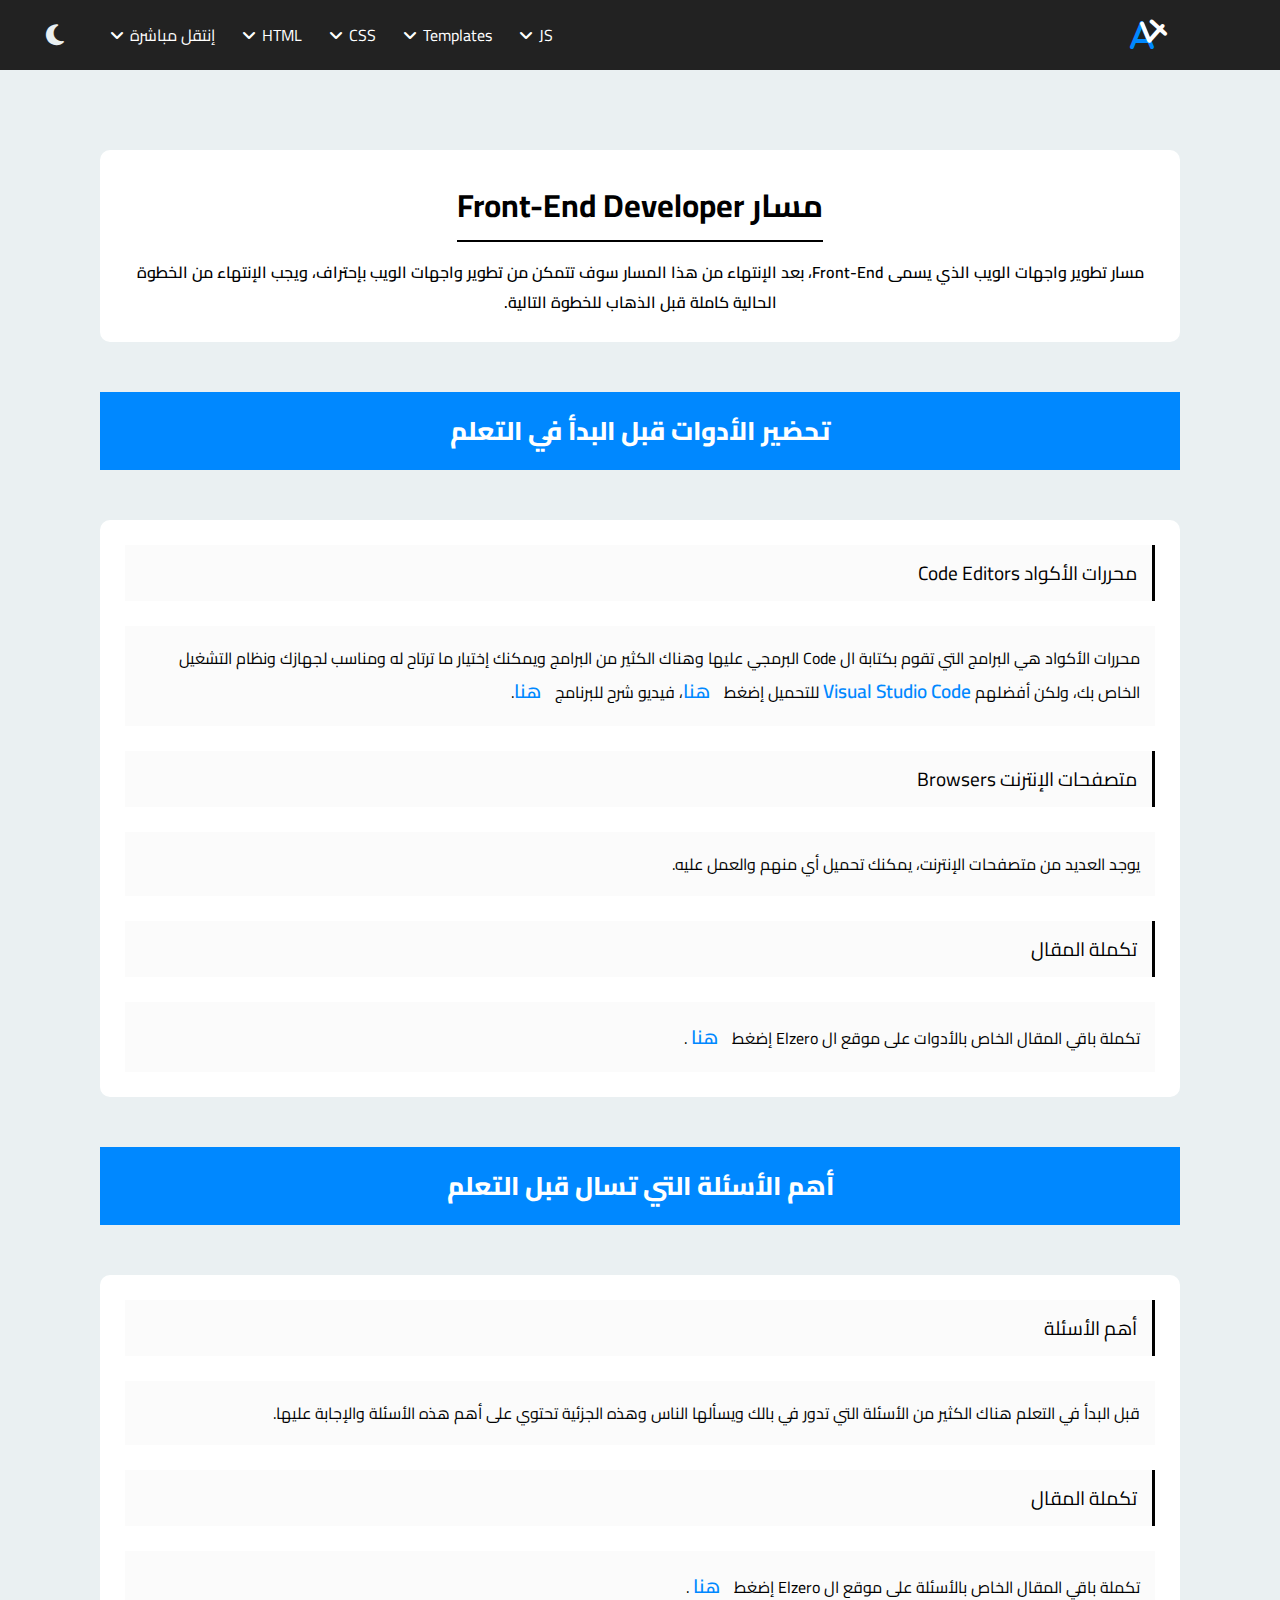
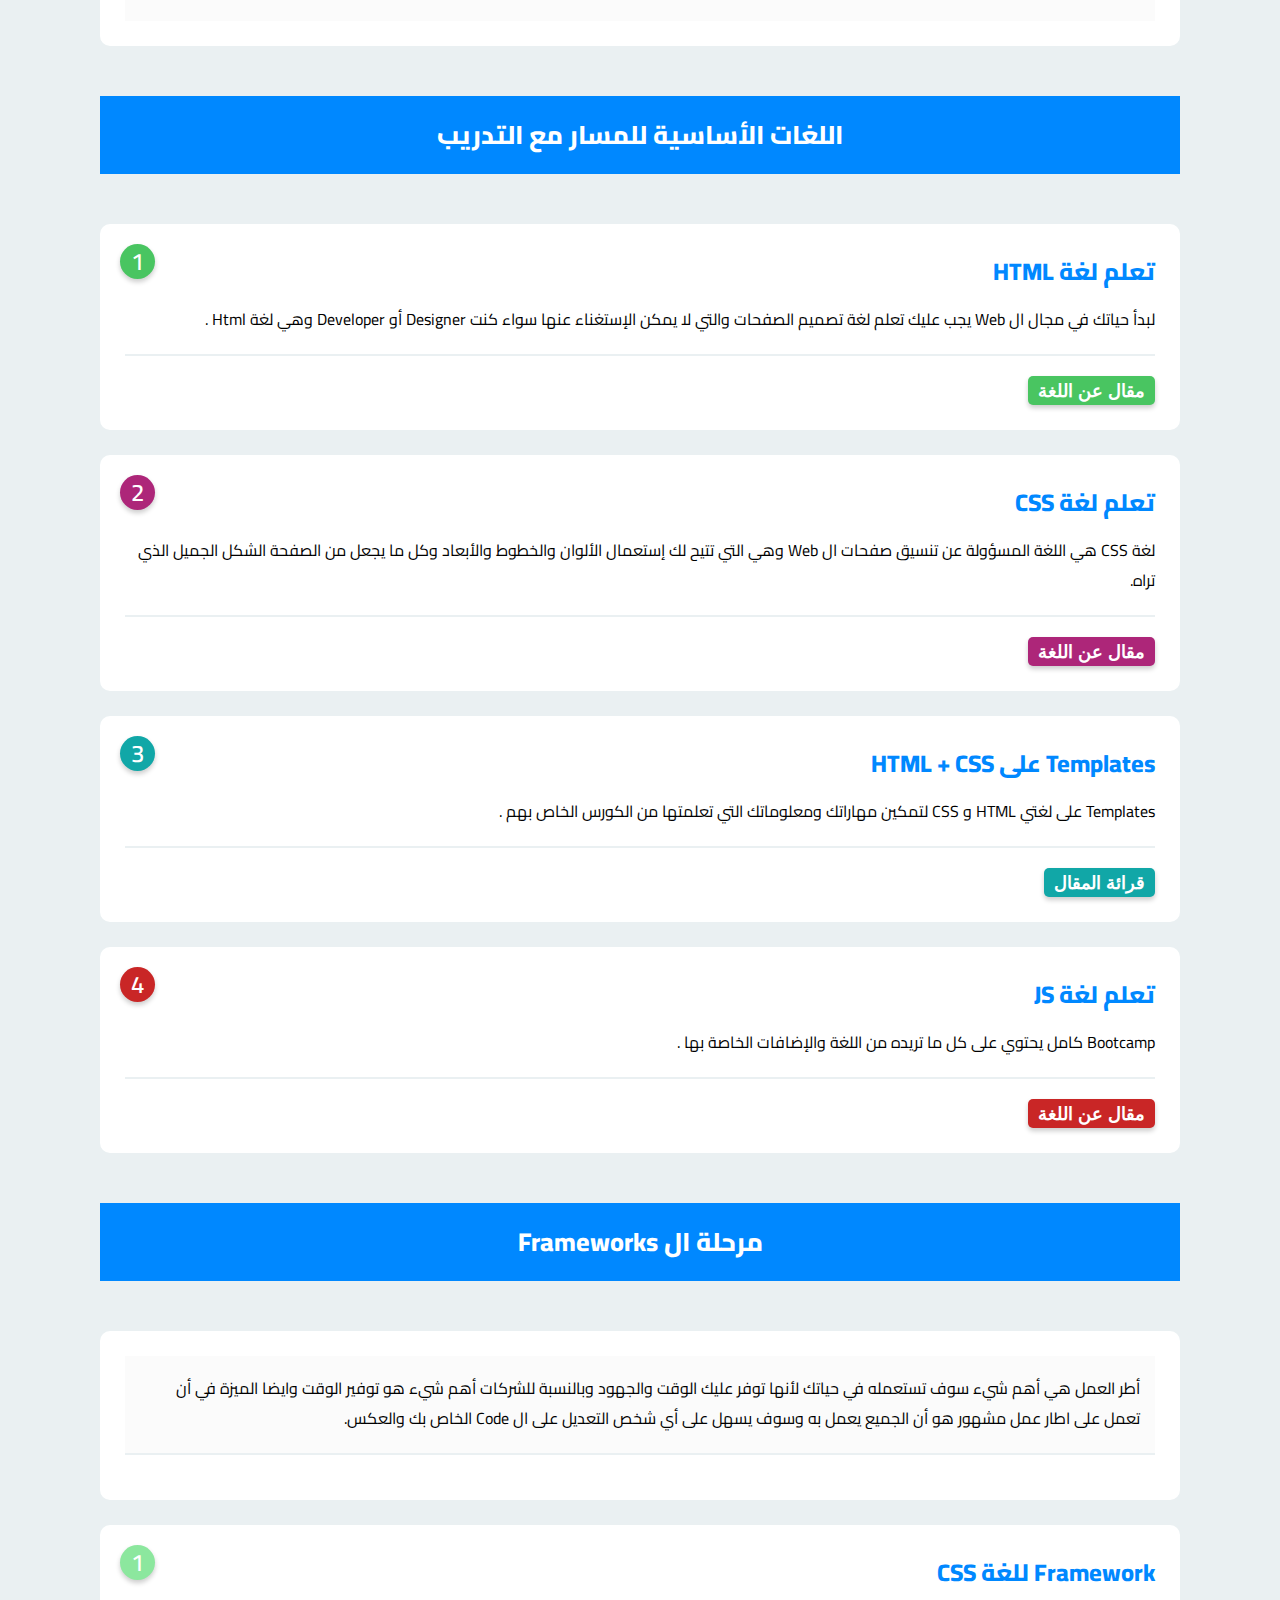
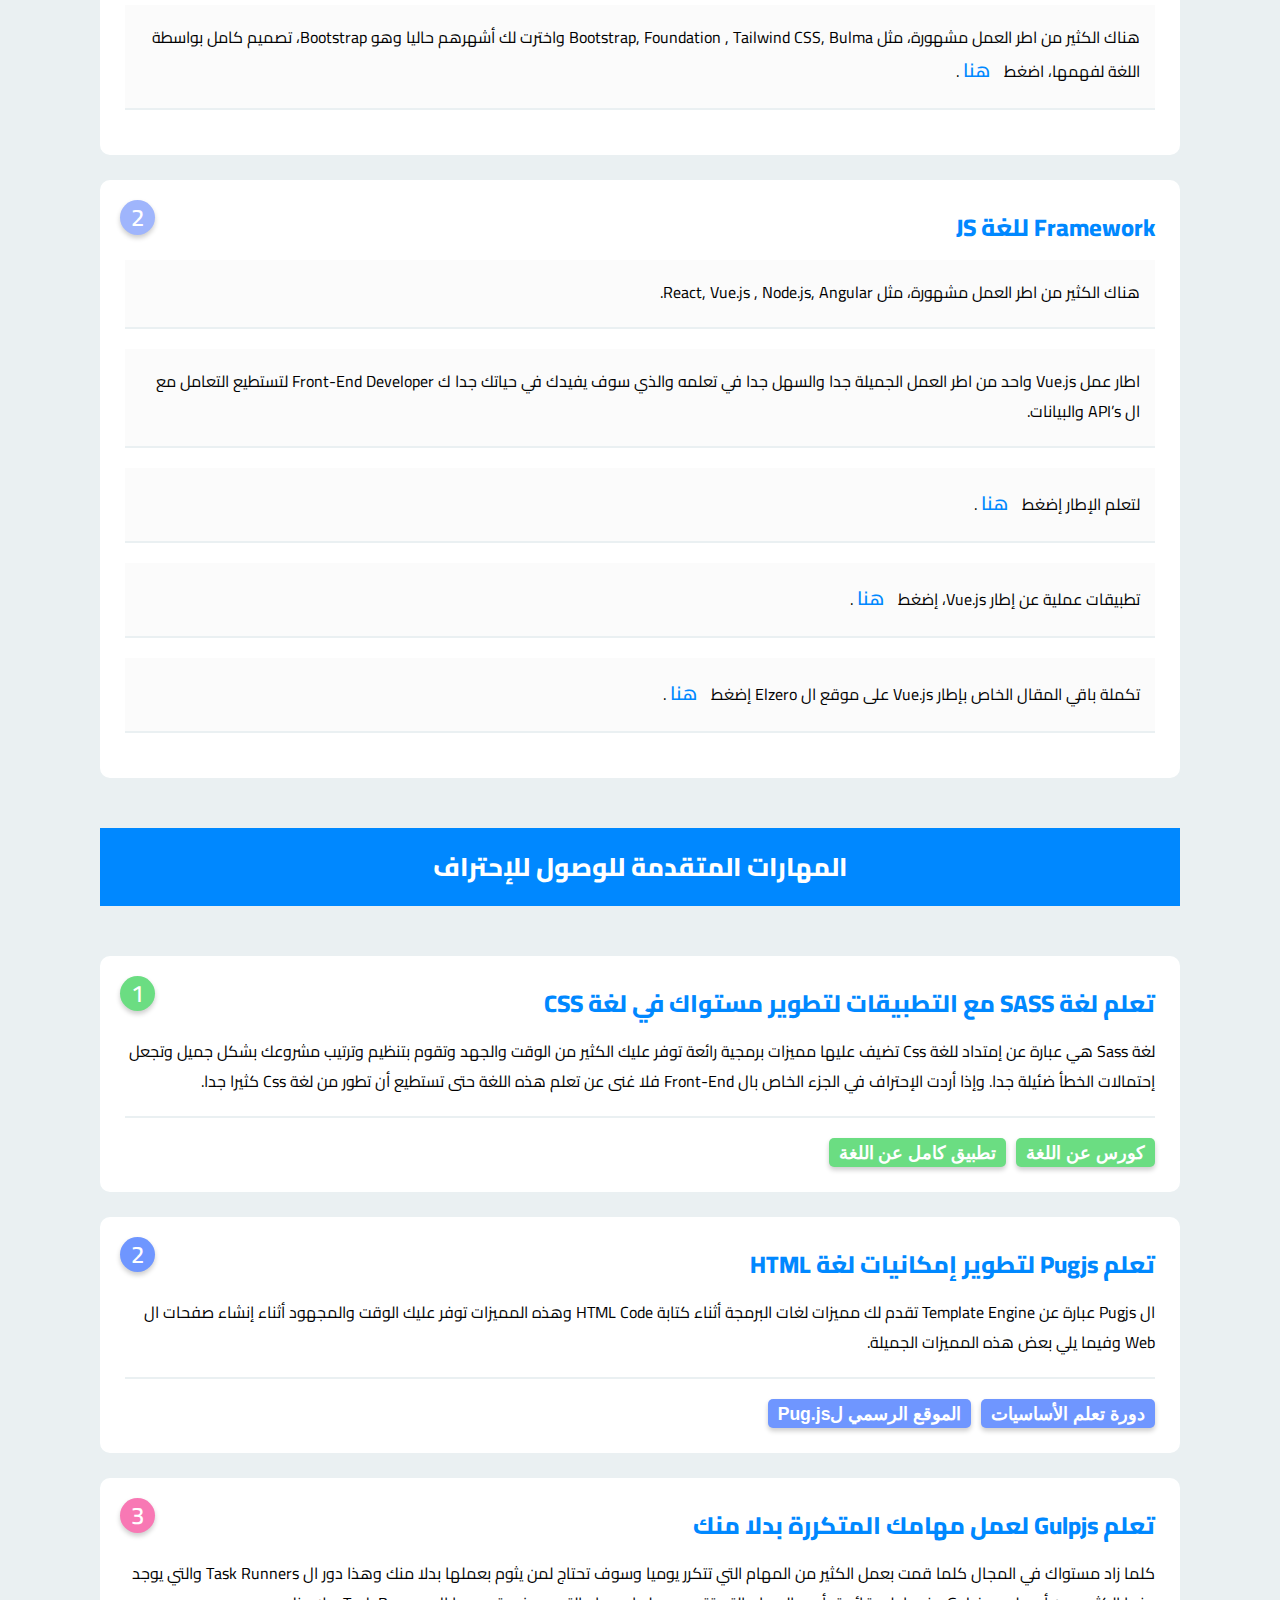
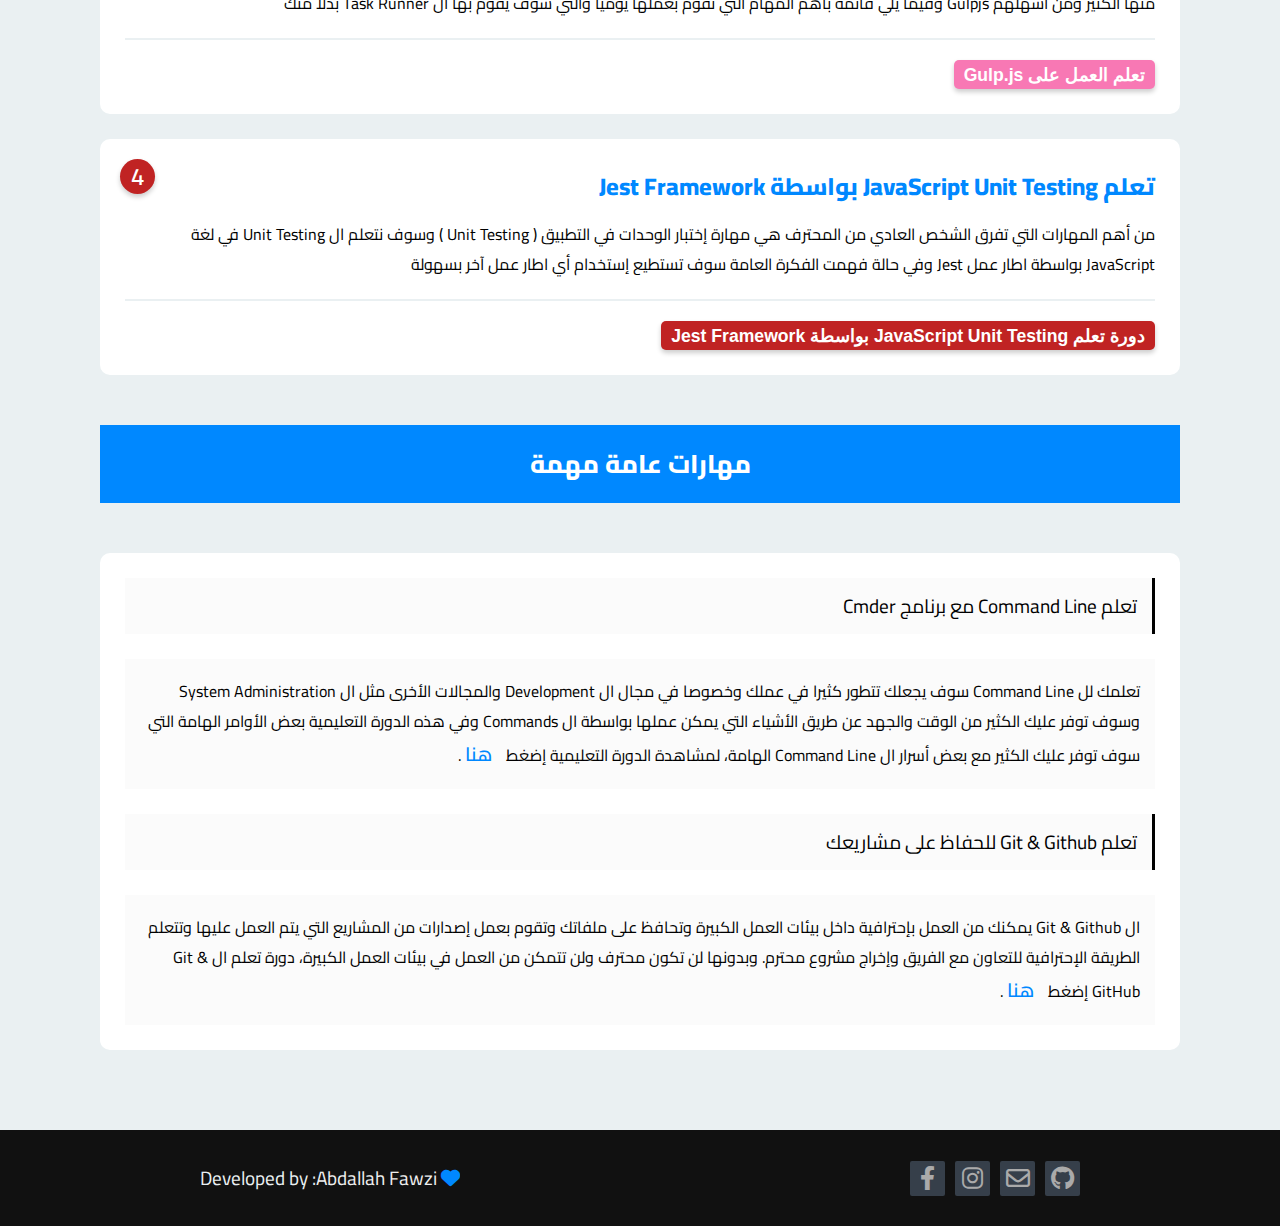
<file: index.html>
<!DOCTYPE html>
<html lang="en">

<head>
    <meta charset="UTF-8">
    <meta http-equiv="X-UA-Compatible" content="IE=edge">
    <meta name="viewport" content="width=device-width, initial-scale=1.0">
    <link rel="shortcut icon" href="img/logo.png">
    <title>Home</title>
    <link rel="preconnect" href="https://fonts.googleapis.com">
    <link rel="preconnect" href="https://fonts.gstatic.com" crossorigin>
    <link href="https://fonts.googleapis.com/css2?family=Cairo:wght@200;400;600;800&family=Space+Mono&display=swap"
        rel="stylesheet">
    <link rel="stylesheet" href="css/all.min.css">
    <link rel="stylesheet" href="css/main.css">
    <link rel="stylesheet" href="css/home.css">
    <link rel="stylesheet" href="css/responsive.css">

</head>

<body class="">
    <span class="up"><i class="fa-solid fa-angle-up"></i></span>
    <div class="header">
        <div class="logo">
            <i class="fa-solid fa-a a"></i>
            <i class="fa-solid fa-4 four"></i>
        </div>
        <div class="darck-mode-toggle">
            <i class="fa-solid fa-moon"></i>
        </div>
        <div class="toggle-button">
            <i class="fa-solid fa-bars"></i>
            <span class="tg"></span>
        </div>
        <div class="line"></div>
        <ul class="links">
            <li class="con ch">
                <span class="ch">إنتقل مباشرة<i class="fa-solid fa-angle-down ch"></i></span>
                <ul>
                    <li class="rtl"><a target="_blank" href="htmlPage.html">إنتقل الى صفحة HTML</a></li>
                    <li class="rtl"><a target="_blank" href="cssPage.html">إنتقل الى صفحة CSS</a></li>
                    <li class="rtl"><a target="_blank" href="temPage.html">إنتقل الى صفحة Templates</a></li>
                    <li class="rtl"><a target="_blank" href="jsPage.html">إنتقل الى صفحة JS</a></li>
                    <li class="rtl"><a target="_blank" href="logInPage.html">تسجيل الدخول ك Admin</a></li>
                </ul>
            </li>
            <li class="con ch">
                <span class="ch">HTML<i class="fa-solid fa-angle-down ch"></i></span>
                <ul>
                    <li class="rtl"><a href="htmlPage.html#interView">مقدمة عن اللغة</a></li>
                    <li class="rtl"><a target="_blank"
                            href="https://www.youtube.com/playlist?list=PLDoPjvoNmBAw_t_XWUFbBX-c9MafPk9ji">دورة تعلم
                            اللغة</a></li>
                    <li class="rtl"><a href="htmlPage.html#reference">المراجع بعد الإنتهاء من اللغة</a></li>
                </ul>
            </li>
            <li class="con ch">
                <span class="ch">CSS<i class="fa-solid fa-angle-down ch"></i></span>
                <ul>
                    <li class="rtl"><a href="cssPage.html#interView">مقدمة عن اللغة</a></li>
                    <li class="rtl"><a target="_blank"
                            href="https://www.youtube.com/playlist?list=PLDoPjvoNmBAzjsz06gkzlSrlev53MGIKe">دورة تعلم
                            اللغة</a></li>
                    <li class="rtl"><a href="cssPage.html#reference">المراجع بعد الإنتهاء من اللغة</a></li>
                </ul>
            </li>
            <li class="con ch">
                <span class="ch">Templates<i class="fa-solid fa-angle-down ch"></i></span>
                <ul>
                    <li style="text-align: left;"><a href="temPage.html#tem1">Template 1</a></li>
                    <li style="text-align: left;"><a href="temPage.html#tem2">Template 2</a></li>
                    <li style="text-align: left;"><a href="temPage.html#tem3">Template 3</a></li>
                    <li style="text-align: left;"><a href="temPage.html#tem4">Template 4</a></li>
                </ul>
            </li>
            <li class="con ch">
                <span class="ch">JS<i class="fa-solid fa-angle-down ch"></i></span>
                <ul>
                    <li class="rtl"><a href="jsPage.html#interView">مقدمة عن اللغة</a></li>
                    <li class="rtl"><a target="_blank"
                            href="https://www.youtube.com/playlist?list=PLDoPjvoNmBAx3kiplQR_oeDqLDBUDYwVv">دورة تعلم
                            اللغة</a></li>
                    <li class="rtl"><a href="jsPage.html#reference">المراجع بعد الإنتهاء من اللغة</a></li>
                </ul>
            </li>
        </ul>
    </div>
    <div class="contianer">
        <div class="sec-one sec">
            <h1 class="rtl">مسار Front-End Developer</h1>
            <span></span>
            <p class="rtl">مسار تطوير واجهات الويب الذي يسمى Front-End، بعد الإنتهاء من هذا المسار سوف تتمكن من تطوير
                واجهات الويب بإحتراف، ويجب الإنتهاء من الخطوة الحالية كاملة قبل الذهاب للخطوة التالية.</p>
        </div>
        <div class="sec-two">
            <div class="head-sec">
                <h2>تحضير الأدوات قبل البدأ في التعلم</h2>
            </div>
            <div class="sec-two-contant sec sec-contant ">
                <div class="rtl h">محررات الأكواد Code Editors</div>
                <p class="rtl p">محررات الأكواد هي البرامج التي تقوم بكتابة ال Code البرمجي عليها وهناك الكثير من
                    البرامج ويمكنك إختيار ما ترتاح له ومناسب
                    لجهازك ونظام التشغيل الخاص بك، ولكن أفضلهم<span> Visual Studio Code </span> للتحميل إضغط<a
                        target="_blank" title="تحميل" href="https://code.visualstudio.com/download"> هنا</a>، فيديو شرح
                    للبرنامج <a target="_blank" title="إذهب" href="https://www.youtube.com/watch?v=UuBRd7GeARg">هنا</a>.
                </p>
                <div class="rtl h">متصفحات الإنترنت Browsers</div>
                <p class="rtl p">يوجد العديد من متصفحات الإنترنت، يمكنك تحميل أي منهم والعمل عليه.</p>
                <div class="rtl h">تكملة المقال</div>
                <p class="rtl p">تكملة باقي المقال الخاص بالأدوات على موقع ال Elzero إضغط <a target="_blank"
                        title="إذهب" href="https://elzero.org/settings-and-tools-for-development/">هنا</a> .</p>
            </div>
        </div>
        <div class="sec-three">
            <div class="head-sec">
                <h2>أهم الأسئلة التي تسال قبل التعلم</h2>
            </div>
            <div class="sec-three-contant sec sec-contant ">
                <div class="rtl h">أهم الأسئلة</div>
                <p class="rtl p">قبل البدأ في التعلم هناك الكثير من الأسئلة التي تدور في بالك ويسألها الناس وهذه الجزئية
                    تحتوي على أهم هذه الأسئلة والإجابة عليها.</p>
                <div class="rtl h">تكملة المقال</div>
                <p class="rtl p">تكملة باقي المقال الخاص بالأسئلة على موقع ال Elzero إضغط <a target="_blank"
                        title="إذهب" href="https://elzero.org/important-videos-before-you-learn/">هنا</a> .</p>
            </div>
        </div>
        <div class="sec-four">
            <div class="head-sec">
                <h2>اللغات الأساسية للمسار مع التدريب</h2>
            </div>
            <div class="many-sections sec-contant ">
                <div style="--number-bc-color:rgb(73, 197, 97);" class="sec secNum rtl">
                    <div class="number">1</div>
                    <div class="top">
                        تعلم لغة HTML
                    </div>
                    <p>لبدأ حياتك في مجال ال Web يجب عليك تعلم لغة تصميم الصفحات والتي لا يمكن الإستغناء عنها سواء كنت
                        Designer أو Developer وهي لغة Html .</p>
                    <a href="htmlPage.html" target="_blank"><button>مقال عن اللغة</button></a>
                </div>
                <div style="--number-bc-color:rgb(173, 38, 121);" class="sec secNum rtl">
                    <div class="number">2</div>
                    <div class="top">
                        تعلم لغة CSS
                    </div>
                    <p>لغة CSS هي اللغة المسؤولة عن تنسيق صفحات ال Web وهي التي تتيح لك
                        إستعمال الألوان والخطوط والأبعاد وكل ما يجعل من الصفحة الشكل الجميل الذي تراه.</p>
                    <a href="cssPage.html" target="_blank"><button>مقال عن اللغة</button></a>
                </div>
                <div style="--number-bc-color:rgb(17, 167, 167);" class="sec secNum rtl">
                    <div class="number">3</div>
                    <div class="top">
                        Templates على HTML + CSS
                    </div>
                    <p>Templates على لغتي HTML و CSS لتمكين مهاراتك ومعلوماتك التي تعلمتها من الكورس الخاص بهم .</p>
                    <a href="temPage.html" target="_blank"><button>قرائة المقال</button></a>
                </div>
                <div style="--number-bc-color:rgb(201, 38, 38);" class="sec secNum rtl">
                    <div class="number">4</div>
                    <div class="top">
                        تعلم لغة JS
                    </div>
                    <p>Bootcamp كامل يحتوي على كل ما تريده من اللغة والإضافات الخاصة بها .</p>
                    <a href="jsPage.html" target="_blank"><button>مقال عن اللغة</button></a>
                </div>
            </div>
        </div>
        <div class="sec-fife">
            <div class="head-sec">
                <h2 class="rtl">مرحلة ال Frameworks</h2>
            </div>
            <div class="many-sections sec-contant ">
                <div style="--number-bc-color:rgb(140, 231, 158);" class="sec secNum rtl">
                    <p class="rtl p">
                        أطر العمل هي أهم شيء سوف تستعمله في حياتك لأنها توفر عليك الوقت والجهود وبالنسبة للشركات أهم شيء
                        هو
                        توفير الوقت وايضا الميزة في أن تعمل على اطار عمل مشهور هو أن الجميع يعمل به وسوف يسهل على أي شخص
                        التعديل على ال Code الخاص بك والعكس.
                    </p>
                </div>
                <div style="--number-bc-color:rgb(140, 231, 158);" class="sec secNum rtl">
                    <div class="number">1</div>
                    <div class="top">Framework للغة CSS</div>
                    <p class="rtl p">هناك الكثير من اطر العمل مشهورة، مثل Bootstrap, Foundation
                        , Tailwind CSS, Bulma واخترت لك أشهرهم حاليا وهو Bootstrap، تصميم كامل بواسطة
                        اللغة لفهمها، اضغط <a title="إذهب" target="_blank"
                            href="https://www.youtube.com/playlist?list=PLDoPjvoNmBAyvm7f--dc6XqkpfDcen_vQ">هنا</a>
                        .</p>
                </div>
                <div style="--number-bc-color:rgb(159, 181, 252);" class="sec secNum rtl">
                    <div class="number">2</div>
                    <div class="top">Framework للغة JS</div>
                    <p class="rtl p">هناك الكثير من اطر العمل مشهورة، مثل React, Vue.js
                        , Node.js, Angular.</p>
                    <p class="rtl p">اطار عمل Vue.js واحد من اطر العمل الجميلة جدا والسهل جدا في تعلمه والذي سوف يفيدك
                        في
                        حياتك جدا ك Front-End Developer لتستطيع التعامل مع ال API’s والبيانات.</p>
                    <p class="rtl p">لتعلم الإطار إضغط <a title="إذهب" target="_blank"
                            href="https://www.youtube.com/playlist?list=PLDoPjvoNmBAxr5AqK3Yz4DWYKVSmIFziw">هنا</a> .
                    </p>
                    <p class="rtl p">تطبيقات عملية عن إطار Vue.js، إضغط <a title="إذهب" target="_blank"
                            href="https://www.youtube.com/playlist?list=PLDoPjvoNmBAzDuaT7kEURZQbw9dQHepK9">هنا</a> .
                    </p>
                    <p class="rtl p">تكملة باقي المقال الخاص بإطار Vue.js على موقع ال Elzero إضغط <a target="_blank"
                            title="إذهب" href="https://elzero.org/learn-vuejs-and-tutorials/">هنا</a> .</p>
                </div>
            </div>
        </div>
        <div class="sec-six">
            <div class="head-sec">
                <h2>المهارات المتقدمة للوصول للإحتراف</h2>
            </div>
            <div class="many-sections sec-contant ">
                <div style="--number-bc-color:rgb(107, 221, 130);" class="sec secNum rtl">
                    <div class="number">1</div>
                    <div class="top">تعلم لغة SASS مع التطبيقات لتطوير مستواك في لغة CSS</div>
                    <p>لغة Sass هي عبارة عن إمتداد للغة Css تضيف عليها مميزات برمجية رائعة توفر عليك الكثير من الوقت
                        والجهد وتقوم بتنظيم وترتيب مشروعك بشكل جميل وتجعل إحتمالات الخطأ ضئيلة جدا. وإذا أردت
                        الإحتراف
                        في الجزء الخاص بال Front-End فلا غنى عن تعلم هذه اللغة حتى تستطيع أن تطور من لغة Css كثيرا
                        جدا.
                    </p>
                    <div class="btns">
                        <a href="https://www.youtube.com/playlist?list=PLDoPjvoNmBAzlpyFHOaB3b-eubmF0TAV2"
                            target="_blank"><button>كورس عن اللغة</button></a>
                        <a href="https://www.youtube.com/playlist?list=PLDoPjvoNmBAz9sluuyOWPifXvySgrGma8"
                            target="_blank"><button>تطبيق كامل عن اللغة</button></a>
                    </div>
                </div>
                <div style="--number-bc-color:rgb(111, 150, 255);" class="sec secNum rtl">
                    <div class="number">2</div>
                    <div class="top">تعلم Pugjs لتطوير إمكانيات لغة HTML</div>
                    <p>ال Pugjs عبارة عن Template Engine تقدم لك مميزات لغات البرمجة أثناء كتابة HTML Code وهذه
                        المميزات
                        توفر عليك الوقت والمجهود أثناء إنشاء صفحات ال Web وفيما يلي بعض هذه المميزات الجميلة.</p>
                    <div class="btns">
                        <a href="https://www.youtube.com/playlist?list=PLDoPjvoNmBAxckfbgAzwwxeoeBfi0y724"
                            target="_blank"><button>دورة تعلم الأساسيات</button></a>
                        <a href="https://pugjs.org/api/getting-started.html" target="_blank"><button>الموقع الرسمي
                                لPug.js</button></a>
                    </div>
                </div>
                <div style="--number-bc-color:rgb(248, 120, 180);" class="sec secNum rtl">
                    <div class="number">3</div>
                    <div class="top">تعلم Gulpjs لعمل مهامك المتكررة بدلا منك</div>
                    <p>كلما زاد مستواك في المجال كلما قمت بعمل الكثير من المهام التي تتكرر يوميا وسوف تحتاج لمن يثوم
                        بعملها بدلا منك وهذا دور ال Task Runners والتي يوجد منها الكثير ومن أسهلهم Gulpjs وفيما يلي
                        قائمة بأهم المهام التي تقوم بعملها يوميا والتي سوف يقوم بها ال Task Runner بدلا منك</p>
                    <a href="https://www.youtube.com/playlist?list=PLDoPjvoNmBAxyli7mXgNBhkRB-zgSHvL8"
                        target="_blank"><button>تعلم العمل على Gulp.js</button></a>
                </div>
                <div style="--number-bc-color:rgb(192, 35, 35);" class="sec secNum rtl">
                    <div class="number">4</div>
                    <div class="top">تعلم JavaScript Unit Testing بواسطة Jest Framework</div>
                    <p>من أهم المهارات التي تفرق الشخص العادي من المحترف هي مهارة إختبار الوحدات في التطبيق ( Unit
                        Testing ) وسوف نتعلم ال Unit Testing في لغة JavaScript بواسطة اطار عمل Jest وفي حالة فهمت
                        الفكرة
                        العامة سوف تستطيع إستخدام أي اطار عمل آخر بسهولة</p>
                    <a href="https://www.youtube.com/playlist?list=PLDoPjvoNmBAwSrfBPERTnCmWAbcMAwG9O"
                        target="_blank"><button>دورة تعلم JavaScript Unit Testing بواسطة Jest Framework</button></a>
                </div>
            </div>
        </div>
        <div class="sec-seven">
            <div class="head-sec">
                <h2>مهارات عامة مهمة</h2>
            </div>
            <div class="sec-seven-contant sec sec-contant ">
                <div class="rtl h">تعلم Command Line مع برنامج Cmder</div>
                <p class="rtl p">تعلمك لل Command Line سوف يجعلك تتطور كثيرا في عملك وخصوصا في مجال ال Development
                    والمجالات الأخرى مثل ال System Administration وسوف توفر عليك الكثير من الوقت والجهد عن طريق
                    الأشياء
                    التي يمكن عملها بواسطة ال Commands وفي هذه الدورة التعليمية بعض الأوامر الهامة التي سوف توفر
                    عليك
                    الكثير مع بعض أسرار ال Command Line الهامة، لمشاهدة الدورة التعليمية إضغط <a title="إذهب"
                        target="_blank"
                        href="https://www.youtube.com/playlist?list=PLDoPjvoNmBAxzNO8ixW83Sf8FnLy_MkUT">هنا</a> .
                </p>
                <div class="rtl h">تعلم Git & Github للحفاظ على مشاريعك</div>
                <p class="rtl p">ال Git & Github يمكنك من العمل بإحترافية داخل بيئات العمل الكبيرة وتحافظ على ملفاتك
                    وتقوم بعمل إصدارات من المشاريع التي يتم العمل عليها وتتعلم الطريقة الإحترافية للتعاون مع الفريق
                    وإخراج مشروع محترم. وبدونها لن تكون محترف ولن تتمكن من العمل في بيئات العمل الكبيرة، دورة تعلم
                    ال
                    Git & GitHub إضغط <a title="إذهب" target="_blank"
                        href="https://www.youtube.com/playlist?list=PLDoPjvoNmBAw4eOj58MZPakHjaO3frVMF">هنا</a> .
                </p>
            </div>
        </div>
    </div>
    <div class="footer">
        <div class="created">
            <span>Developed by : </span>
            <span>Abdallah Fawzi <i class="fa-solid fa-heart hc"></i></span>
        </div>
        <div class="contact">
            <a target="_blank" href="https://www.facebook.com/profile.php?id=100043098108008"><i
                    style="--bc-color:#337ab7;" class="fa-brands fa-facebook-f"></i></a>
            <a target="_blank" href="https://www.instagram.com/abdallahf44/"><i style="--bc-color:#337ab7;"
                    class="fa-brands fa-instagram hc"></i></a>
            <a target="_blank" href="mailto:abdallahfawziabumostafa@gmail.com"><i style="--bc-color:#333;"
                    class="fa-regular fa-envelope"></i></a>
            <a target="_blank" href="https://github.com/AbdallahF44"><i style="--bc-color:#f90;"
                    class="fa-brands fa-github"></i></a>
        </div>
    </div>
    <script src="js/main.js"></script>
    <script src="js/admin.js"></script>
</body>

</html>
</file>
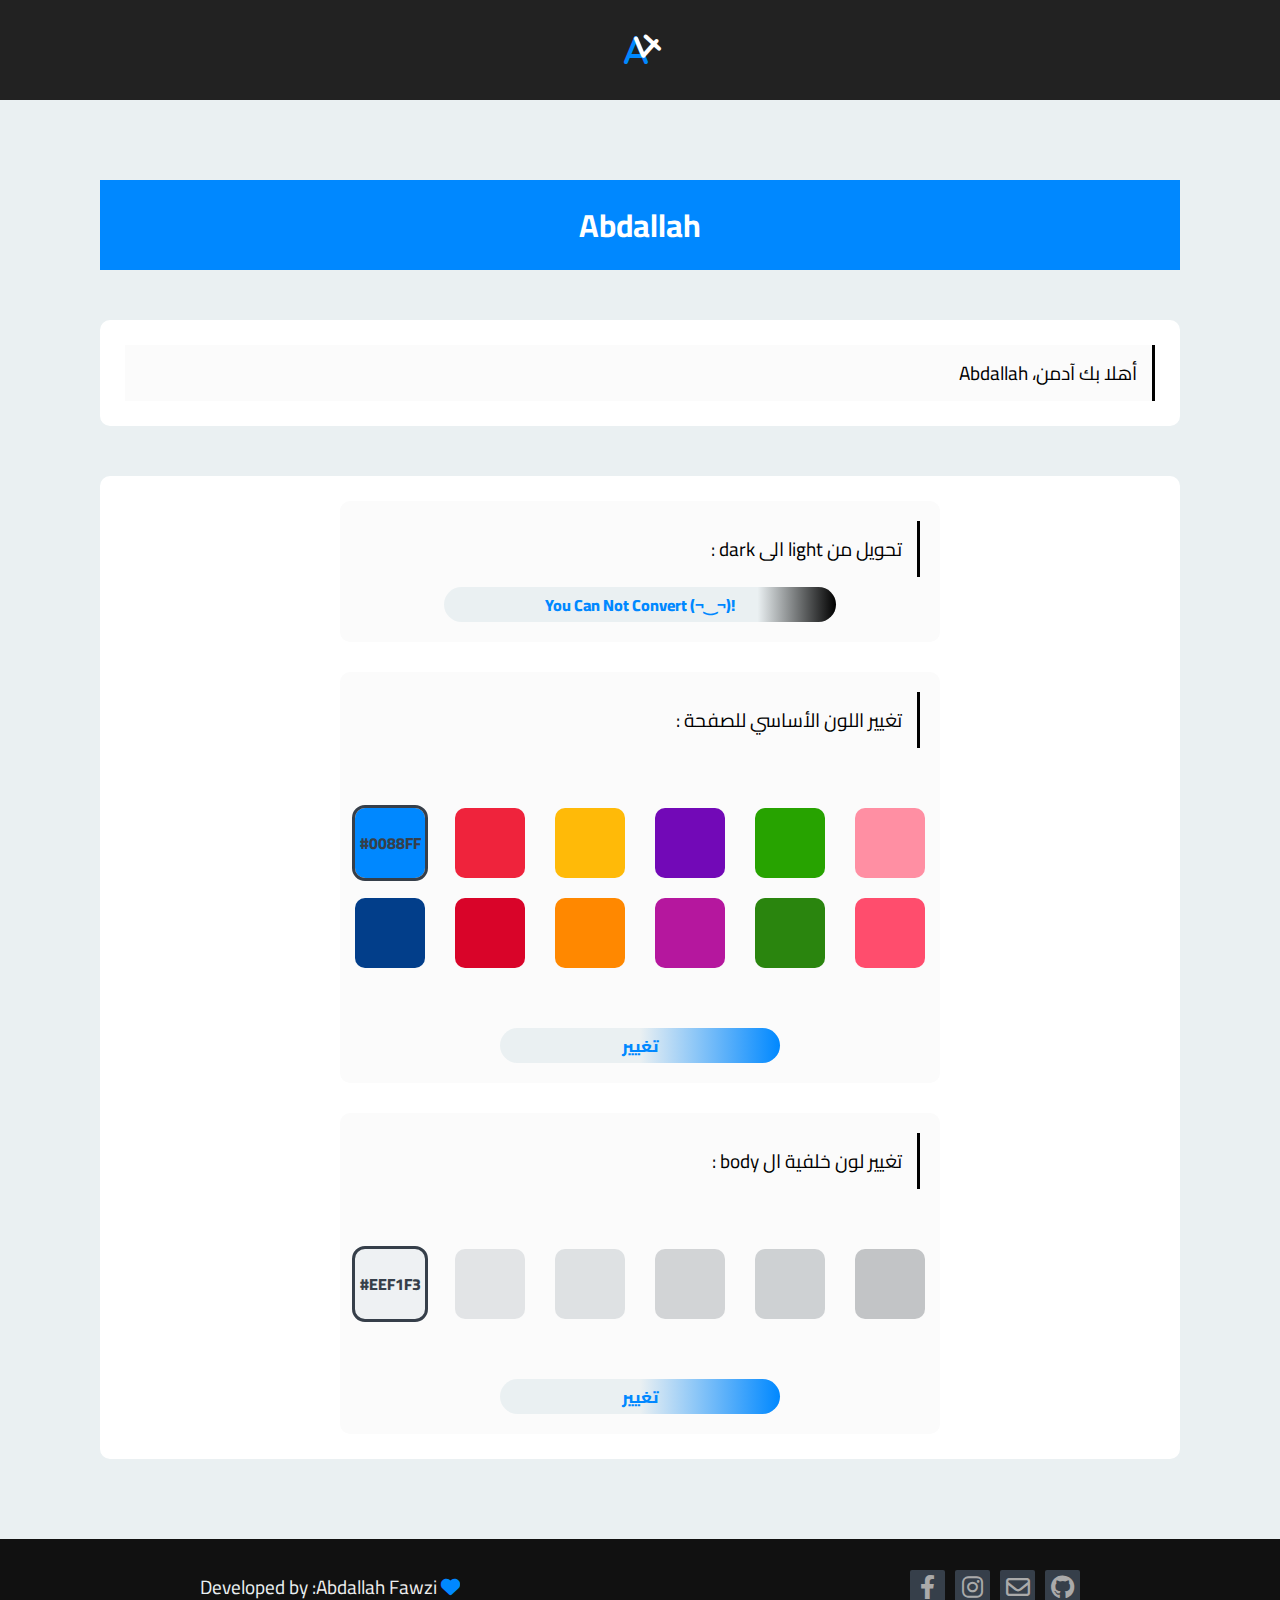
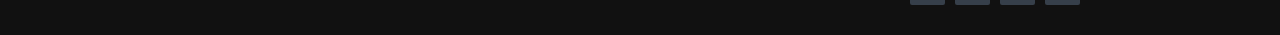
<file: adminPage.html>
<!DOCTYPE html>
<html lang="en">

<head>
    <meta charset="UTF-8">
    <meta http-equiv="X-UA-Compatible" content="IE=edge">
    <meta name="viewport" content="width=device-width, initial-scale=1.0">
    <link rel="shortcut icon" href="img/logo.png">
    <title>Admin</title>
    <link rel="preconnect" href="https://fonts.googleapis.com">
    <link rel="preconnect" href="https://fonts.gstatic.com" crossorigin>
    <link href="https://fonts.googleapis.com/css2?family=Cairo:wght@200;400;600;800&family=Space+Mono&display=swap"
        rel="stylesheet">
    <link rel="stylesheet" href="css/all.min.css">
    <link rel="stylesheet" href="css/main.css">
    <link rel="stylesheet" href="css/home.css">
    <link rel="stylesheet" href="css/responsive.css">
    <link rel="stylesheet" href="css/admin.css">
    <style>
        .header .darck-mode-toggle {
            right: 95%;
        }

        @media (max-width: 992px) {
            .header .darck-mode-toggle {
                right: 93%;
            }
        }

        @media (max-width: 768px) {
            .header .darck-mode-toggle {
                right: 90%;
            }
        }

        @media (max-width: 567px) {
            .header .darck-mode-toggle {
                right: 87%;
            }
        }
    </style>
</head>

<body style="min-height: 100vh;">
    <span class="up"><i class="fa-solid fa-angle-up"></i></span>
    <div class="header" style="justify-content: center;padding: 15px;">
        <div class="darck-mode-toggle">
            <i class="fa-solid fa-moon"></i>
        </div>
        <div class="logo">
            <i class="fa-solid fa-a a"></i>
            <i class="fa-solid fa-4 four"></i>
        </div>
    </div>
    <div class="contianer">
        <div class="head-sec">
            <h1 class="rtl">Abdallah</h1>
        </div>
        <div class="sec" style="margin-bottom: 20px;">
            <p class="rtl h">أهلا بك آدمن، Abdallah</p>
        </div>
        <div class="boxes sec">
            <div class="box">
                <div class="h rtl">
                    تحويل من light الى dark :
                </div>
                <div class="toggle-con">
                    <div class="rtl change-dark"
                        title="يمكنك التحويل إن كانت مفعلة عن طريق الضغط على حرف الA في اللوقو!">!(¬‿¬) You Can Not
                        Convert</div>
                </div>
            </div>
            <div class="box">
                <div class="h rtl">تغيير اللون الأساسي للصفحة :</div>
                <div class="colors">
                    <div class="col" style="--bc-main-coloer:#0088ff;">#0088FF</div>
                    <div class="col" style="--bc-main-coloer:#ef233c;">#EF233C</div>
                    <div class="col" style="--bc-main-coloer:#ffba08;">#FFBA08</div>
                    <div class="col" style="--bc-main-coloer:#7209b7;">#7209B7</div>
                    <div class="col" style="--bc-main-coloer:#27a300;">#27A300</div>
                    <div class="col" style="--bc-main-coloer:#ff8fa3;">#FF8FA3</div>
                    <div class="col" style="--bc-main-coloer:#023e8a;">#023E8A</div>
                    <div class="col" style="--bc-main-coloer:#d90429;">#D90429</div>
                    <div class="col" style="--bc-main-coloer:#ff8800;">#FF8800</div>
                    <div class="col" style="--bc-main-coloer:#b5179e;">#B5179E</div>
                    <div class="col" style="--bc-main-coloer:#2a850e;">#2A850E</div>
                    <div class="col" style="--bc-main-coloer:#ff4d6d;">#FF4D6D</div>
                </div>
                <div class="change">تغيير</div>
            </div>
            <div class="box">
                <div class="h rtl">تغيير لون خلفية ال body :</div>
                <div class="colors-body">
                    <div class="col-body" style="--bc-main-coloer:#eef1f3;">#EEF1F3</div>
                    <div class="col-body" style="--bc-main-coloer:#e2e4e6;">#E2E4E6</div>
                    <div class="col-body" style="--bc-main-coloer:#dee1e3;">#DEE1E3</div>
                    <div class="col-body" style="--bc-main-coloer:#d2d4d6;">#D2D4D6</div>
                    <div class="col-body" style="--bc-main-coloer:#ced1d3;">#CED1D3</div>
                    <div class="col-body" style="--bc-main-coloer:#c2c4c6;">#C2C4C6</div>
                </div>
                <div class="change-body">تغيير</div>
            </div>
        </div>
    </div>
    <div class="footer">
        <div class="created">
            <span>Developed by : </span>
            <span>Abdallah Fawzi <i class="fa-solid fa-heart hc"></i></span>
        </div>
        <div class="contact">
            <a target="_blank" href="https://www.facebook.com/profile.php?id=100043098108008"><i
                    style="--bc-color:#337ab7;" class="fa-brands fa-facebook-f"></i></a>
            <a target="_blank" href="https://www.instagram.com/abdallahf44/"><i style="--bc-color:#337ab7;"
                    class="fa-brands fa-instagram hc"></i></a>
            <a target="_blank" href="mailto:abdallahfawziabumostafa@gmail.com"><i style="--bc-color:#333;"
                    class="fa-regular fa-envelope"></i></a>
            <a target="_blank" href="https://github.com/AbdallahF44"><i style="--bc-color:#f90;"
                    class="fa-brands fa-github"></i></a>
        </div>
    </div>
    <!-- <script src="js/main.js"></script> -->
    <script src="js/admin.js"></script>
</body>

</html>
</file>
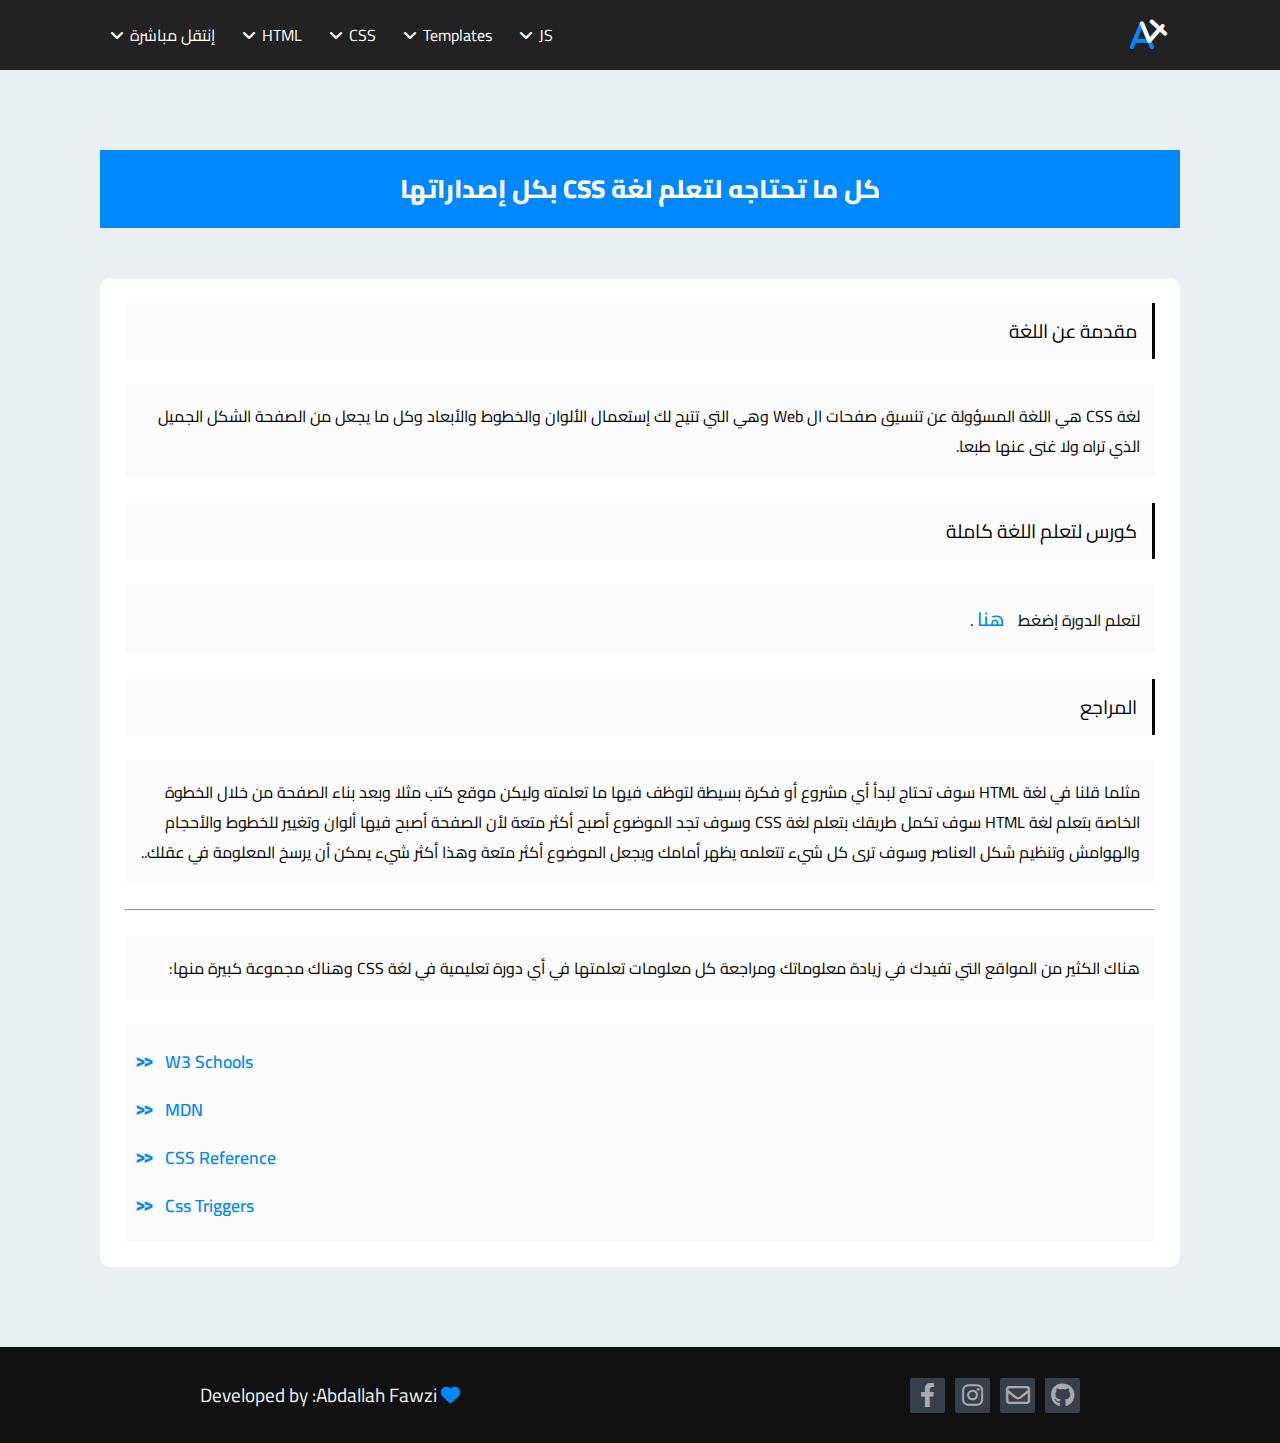
<file: cssPage.html>
<!DOCTYPE html>
<html lang="en">

<head>
    <meta charset="UTF-8">
    <meta http-equiv="X-UA-Compatible" content="IE=edge">
    <meta name="viewport" content="width=device-width, initial-scale=1.0">
    <link rel="shortcut icon" href="img/logo.png">
    <title>CSS</title>
    <link rel="preconnect" href="https://fonts.googleapis.com">
    <link rel="preconnect" href="https://fonts.gstatic.com" crossorigin>
    <link href="https://fonts.googleapis.com/css2?family=Cairo:wght@200;400;600;800&family=Space+Mono&display=swap"
        rel="stylesheet">
    <link rel="stylesheet" href="css/all.min.css">
    <link rel="stylesheet" href="css/main.css">
    <link rel="stylesheet" href="css/home.css">
    <link rel="stylesheet" href="css/responsive.css">

</head>

<body>
    <span class="up"><i class="fa-solid fa-angle-up"></i></span>
    <div class="header">
        <div class="logo">
            <i class="fa-solid fa-a a"></i>
            <i class="fa-solid fa-4 four"></i>
        </div>
        <div class="toggle-button">
            <i class="fa-solid fa-bars"></i>
            <span class="tg"></span>
        </div>
        <div class="line"></div>
        <ul class="links">
            <li class="con ch">
                <span class="ch">إنتقل مباشرة<i class="fa-solid fa-angle-down ch"></i></span>
                <ul>
                    <li class="rtl"><a target="_blank" href="htmlPage.html">إنتقل الى صفحة HTML</a></li>
                    <li class="rtl"><a href="index.html">الصفحة الرئيسية</a></li>
                    <li class="rtl"><a target="_blank" href="temPage.html">إنتقل الى صفحة Templates</a></li>
                    <li class="rtl"><a target="_blank" href="jsPage.html">إنتقل الى صفحة JS</a></li>
                </ul>
            </li>
            <li class="con ch">
                <span class="ch">HTML<i class="fa-solid fa-angle-down ch"></i></span>
                <ul>
                    <li class="rtl"><a href="htmlPage.html#interView">مقدمة عن اللغة</a></li>
                    <li class="rtl"><a target="_blank"
                            href="https://www.youtube.com/playlist?list=PLDoPjvoNmBAw_t_XWUFbBX-c9MafPk9ji">دورة تعلم
                            اللغة</a></li>
                    <li class="rtl"><a href="htmlPage.html#reference">المراجع بعد الإنتهاء من اللغة</a></li>
                </ul>
            </li>
            <li class="con ch">
                <span class="ch">CSS<i class="fa-solid fa-angle-down ch"></i></span>
                <ul>
                    <li class="rtl"><a href="cssPage.html#interView">مقدمة عن اللغة</a></li>
                    <li class="rtl"><a href="cssPage.html#learnTheCourse">دورة تعلم اللغة</a></li>
                    <li class="rtl"><a href="cssPage.html#reference">المراجع بعد الإنتهاء من اللغة</a></li>
                </ul>
            </li>
            <li class="con ch">
                <span class="ch">Templates<i class="fa-solid fa-angle-down ch"></i></span>
                <ul>
                    <li style="text-align: left;"><a href="temPage.html#tem1">Template 1</a></li>
                    <li style="text-align: left;"><a href="temPage.html#tem2">Template 2</a></li>
                    <li style="text-align: left;"><a href="temPage.html#tem3">Template 3</a></li>
                    <li style="text-align: left;"><a href="temPage.html#tem4">Template 4</a></li>
                </ul>
            </li>
            <li class="con ch">
                <span class="ch">JS<i class="fa-solid fa-angle-down ch"></i></span>
                <ul>
                    <li class="rtl"><a href="jsPage.html#interView">مقدمة عن اللغة</a></li>
                    <li class="rtl"><a target="_blank"
                            href="https://www.youtube.com/playlist?list=PLDoPjvoNmBAx3kiplQR_oeDqLDBUDYwVv">دورة تعلم
                            اللغة</a></li>
                    <li class="rtl"><a href="jsPage.html#reference">المراجع بعد الإنتهاء من اللغة</a></li>
                </ul>
            </li>
        </ul>
    </div>
    <div class="contianer">
        <div class="head-sec">
            <h2 class="rtl">كل ما تحتاجه لتعلم لغة CSS بكل إصداراتها</h2>
        </div>
        <div class="sec sec-contant ">
            <div class="rtl h" id="interView">مقدمة عن اللغة</div>
            <p class="rtl p">لغة CSS هي اللغة المسؤولة عن تنسيق صفحات ال Web وهي التي تتيح لك إستعمال الألوان والخطوط
                والأبعاد وكل ما يجعل من الصفحة الشكل الجميل الذي تراه ولا غنى عنها طبعا.</p>
            <div class="rtl h" id="learnTheCourse">كورس لتعلم اللغة كاملة</div>
            <p class="rtl p">لتعلم الدورة إضغط <a title="إذهب" target="_blank"
                    href="https://www.youtube.com/playlist?list=PLDoPjvoNmBAzjsz06gkzlSrlev53MGIKe">هنا</a> .
            </p>
            <div class="rtl h" id="reference">المراجع</div>
            <p class="rtl p">مثلما قلنا في لغة HTML سوف تحتاج لبدأ أي مشروع أو فكرة بسيطة لتوظف فيها ما تعلمته وليكن
                موقع كتب مثلا وبعد بناء الصفحة من خلال الخطوة الخاصة بتعلم لغة HTML سوف تكمل طريقك بتعلم لغة CSS وسوف
                تجد الموضوع أصبح أكثر متعة لأن الصفحة أصبح فيها ألوان وتغيير للخطوط والأحجام والهوامش وتنظيم شكل العناصر
                وسوف ترى كل شيء تتعلمه يظهر أمامك ويجعل الموضوع أكثر متعة وهذا أكثر شيء يمكن أن يرسخ المعلومة في عقلك..
            </p>
            <hr>
            <p class="rtl p">هناك الكثير من المواقع التي تفيدك في زيادة معلوماتك ومراجعة كل معلومات تعلمتها في أي دورة
                تعليمية في لغة CSS وهناك مجموعة كبيرة منها:</p>
            <div class="refCon">
                <span><a target="_blank" href="https://www.w3schools.com/cssref/index.php">W3 Schools</a></span>
                <span><a target="_blank"
                        href="https://developer.mozilla.org/en-US/docs/Web/CSS/Reference">MDN</a></span>
                <span><a target="_blank" href="https://cssreference.io">CSS Reference</a></span>
                <span><a target="_blank" href="https://csstriggers.com">Css Triggers</a></span>
            </div>
        </div>
    </div>
    <div class="footer">
        <div class="created">
            <span>Developed by : </span>
            <span>Abdallah Fawzi <i class="fa-solid fa-heart hc"></i></span>
        </div>
        <div class="contact">
            <a target="_blank" href="https://www.facebook.com/profile.php?id=100043098108008"><i
                    style="--bc-color:#337ab7;" class="fa-brands fa-facebook-f"></i></a>
            <a target="_blank" href="https://www.instagram.com/abdallahf44/"><i style="--bc-color:#337ab7;"
                    class="fa-brands fa-instagram hc"></i></a>
            <a target="_blank" href="mailto:abdallahfawziabumostafa@gmail.com"><i style="--bc-color:#333;"
                    class="fa-regular fa-envelope"></i></a>
            <a target="_blank" href="https://github.com/AbdallahF44"><i style="--bc-color:#f90;"
                    class="fa-brands fa-github"></i></a>
        </div>
    </div>
    <script src="js/main.js"></script>
    <script src="js/admin.js"></script>
</body>

</html>
</file>
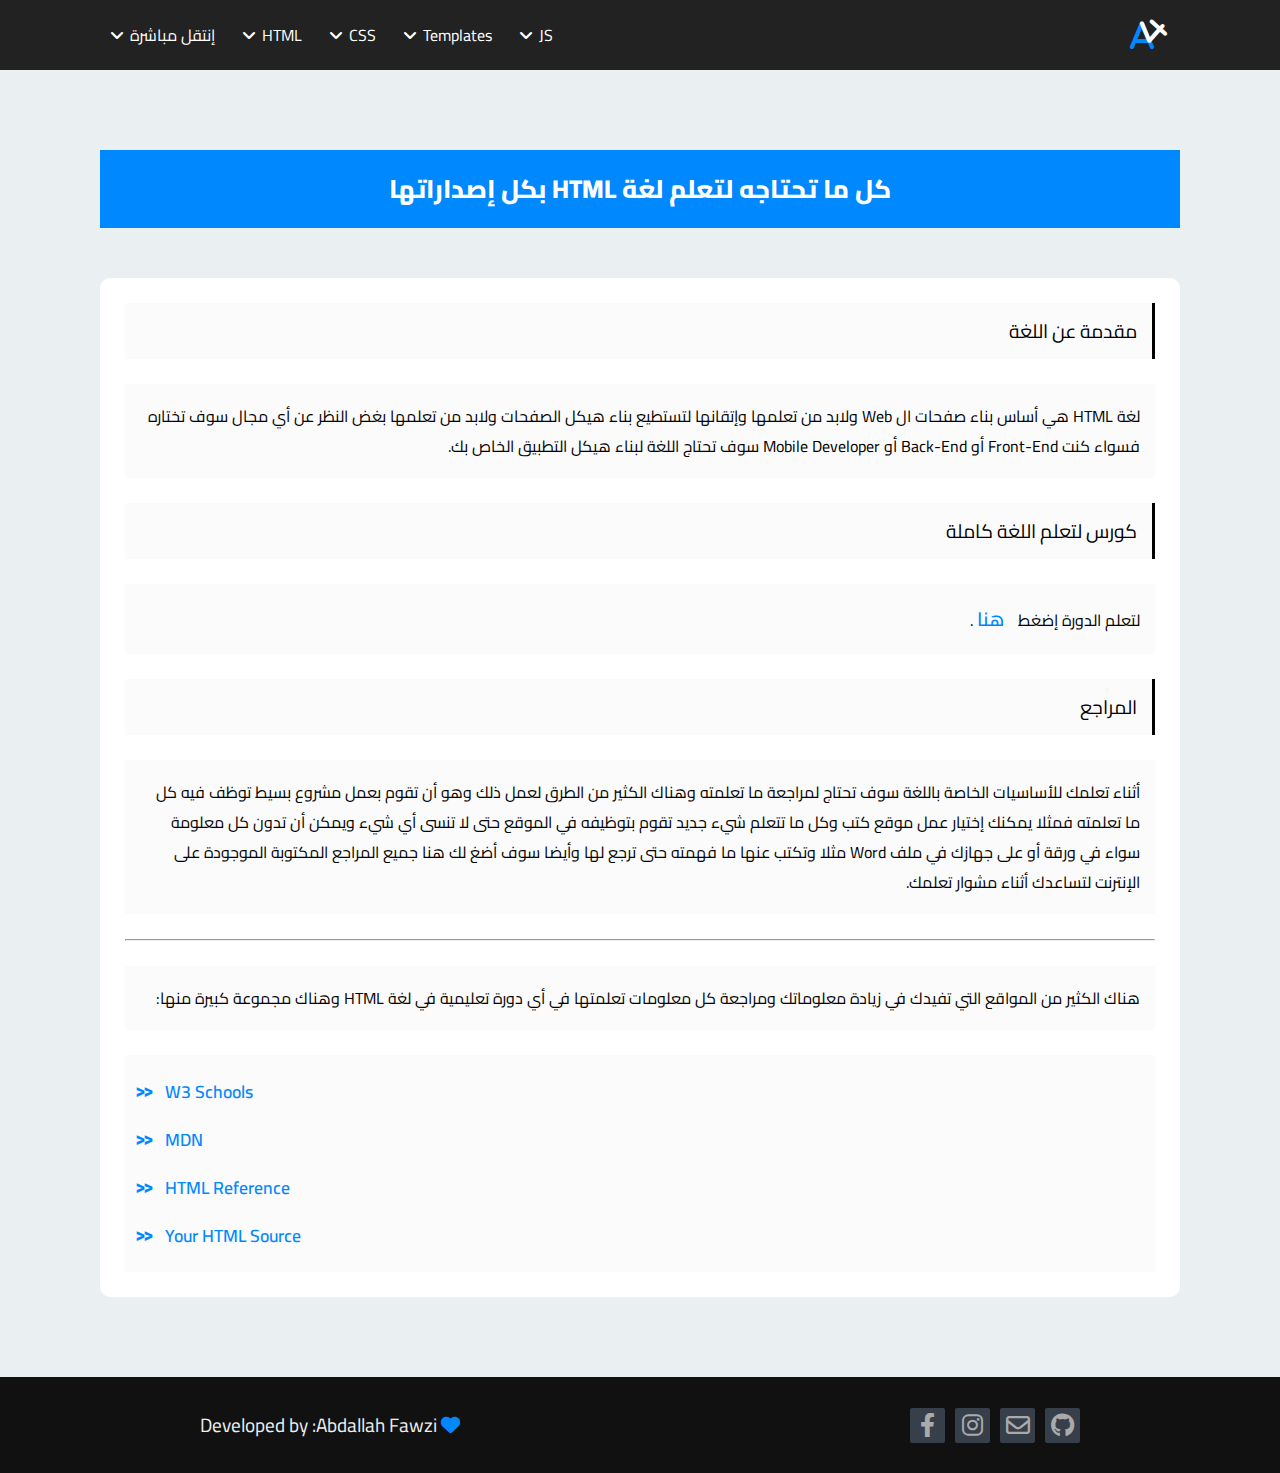
<file: htmlPage.html>
<!DOCTYPE html>
<html lang="en">

<head>
    <meta charset="UTF-8">
    <meta http-equiv="X-UA-Compatible" content="IE=edge">
    <meta name="viewport" content="width=device-width, initial-scale=1.0">
    <link rel="shortcut icon" href="img/logo.png">
    <title>HTML</title>
    <link rel="preconnect" href="https://fonts.googleapis.com">
    <link rel="preconnect" href="https://fonts.gstatic.com" crossorigin>
    <link href="https://fonts.googleapis.com/css2?family=Cairo:wght@200;400;600;800&family=Space+Mono&display=swap"
        rel="stylesheet">
    <link rel="stylesheet" href="css/all.min.css">
    <link rel="stylesheet" href="css/main.css">
    <link rel="stylesheet" href="css/home.css">
    <link rel="stylesheet" href="css/responsive.css">

</head>

<body>
    <span class="up"><i class="fa-solid fa-angle-up"></i></span>
    <div class="header">
        <div class="logo">
            <i class="fa-solid fa-a a"></i>
            <i class="fa-solid fa-4 four"></i>
        </div>
        <div class="toggle-button">
            <i class="fa-solid fa-bars"></i>
            <span class="tg"></span>
        </div>
        <div class="line"></div>
        <ul class="links">
            <li class="con ch">
                <span class="ch">إنتقل مباشرة<i class="fa-solid fa-angle-down ch"></i></span>
                <ul>
                    <li class="rtl"><a href="index.html">الصفحة الرئيسية</a></li>
                    <li class="rtl"><a target="_blank" href="cssPage.html">إنتقل الى صفحة CSS</a></li>
                    <li class="rtl"><a target="_blank" href="temPage.html">إنتقل الى صفحة Templates</a></li>
                    <li class="rtl"><a target="_blank" href="jsPage.html">إنتقل الى صفحة JS</a></li>
                </ul>
            </li>
            <li class="con ch">
                <span class="ch">HTML<i class="fa-solid fa-angle-down ch"></i></span>
                <ul>
                    <li class="rtl"><a href="htmlPage.html#interView">مقدمة عن اللغة</a></li>
                    <li class="rtl"><a href="htmlPage.html#learnTheCourse">دورة تعلم اللغة</a></li>
                    <li class="rtl"><a href="htmlPage.html#reference">المراجع بعد الإنتهاء من اللغة</a></li>
                </ul>
            </li>
            <li class="con ch">
                <span class="ch">CSS<i class="fa-solid fa-angle-down ch"></i></span>
                <ul>
                    <li class="rtl"><a href="cssPage.html#interView">مقدمة عن اللغة</a></li>
                    <li class="rtl"><a target="_blank"
                            href="https://www.youtube.com/playlist?list=PLDoPjvoNmBAzjsz06gkzlSrlev53MGIKe">دورة تعلم
                            اللغة</a></li>
                    <li class="rtl"><a href="cssPage.html#reference">المراجع بعد الإنتهاء من اللغة</a></li>
                </ul>
            </li>
            <li class="con ch">
                <span class="ch">Templates<i class="fa-solid fa-angle-down ch"></i></span>
                <ul>
                    <li style="text-align: left;"><a href="temPage.html#tem1">Template 1</a></li>
                    <li style="text-align: left;"><a href="temPage.html#tem2">Template 2</a></li>
                    <li style="text-align: left;"><a href="temPage.html#tem3">Template 3</a></li>
                    <li style="text-align: left;"><a href="temPage.html#tem4">Template 4</a></li>
                </ul>
            </li>
            <li class="con ch">
                <span class="ch">JS<i class="fa-solid fa-angle-down ch"></i></span>
                <ul>
                    <li class="rtl"><a href="jsPage.html#interView">مقدمة عن اللغة</a></li>
                    <li class="rtl"><a target="_blank"
                            href="https://www.youtube.com/playlist?list=PLDoPjvoNmBAx3kiplQR_oeDqLDBUDYwVv">دورة تعلم
                            اللغة</a></li>
                    <li class="rtl"><a href="jsPage.html#reference">المراجع بعد الإنتهاء من اللغة</a></li>
                </ul>
            </li>
        </ul>
    </div>
    <div class="contianer">
        <div class="head-sec">
            <h2 class="rtl">كل ما تحتاجه لتعلم لغة HTML بكل إصداراتها</h2>
        </div>
        <div class="sec sec-contant ">
            <div class="rtl h" id="interView">مقدمة عن اللغة</div>
            <p class="rtl p">لغة HTML هي أساس بناء صفحات ال Web ولابد من تعلمها وإتقانها لتستطيع بناء هيكل الصفحات ولابد
                من تعلمها بغض النظر عن أي مجال سوف تختاره فسواء كنت Front-End أو Back-End أو Mobile Developer سوف تحتاج
                اللغة لبناء هيكل التطبيق الخاص بك.</p>
            <div class="rtl h" id="learnTheCourse">كورس لتعلم اللغة كاملة</div>
            <p class="rtl p">لتعلم الدورة إضغط <a title="إذهب" target="_blank"
                    href="https://www.youtube.com/playlist?list=PLDoPjvoNmBAw_t_XWUFbBX-c9MafPk9ji">هنا</a> .
            </p>
            <div class="rtl h" id="reference">المراجع</div>
            <p class="rtl p">أثناء تعلمك للأساسيات الخاصة باللغة سوف تحتاج لمراجعة ما تعلمته وهناك الكثير من الطرق لعمل
                ذلك وهو أن تقوم بعمل مشروع بسيط توظف فيه كل ما تعلمته فمثلا يمكنك إختيار عمل موقع كتب وكل ما تتعلم شيء
                جديد تقوم بتوظيفه في الموقع حتى لا تنسى أي شيء ويمكن أن تدون كل معلومة سواء في ورقة أو على جهازك في ملف
                Word مثلا وتكتب عنها ما فهمته حتى ترجع لها وأيضا سوف أضغ لك هنا جميع المراجع المكتوبة الموجودة على
                الإنترنت لتساعدك أثناء مشوار تعلمك.</p>
            <hr>
            <p class="rtl p">هناك الكثير من المواقع التي تفيدك في زيادة معلوماتك ومراجعة كل معلومات تعلمتها في أي دورة
                تعليمية في لغة HTML وهناك مجموعة كبيرة منها:</p>
            <div class="refCon">
                <span><a target="_blank" href="https://www.w3schools.com/TAGS/default.ASP">W3 Schools</a></span>
                <span><a target="_blank" href="https://developer.mozilla.org/en-US/docs/Web/HTML/Element">MDN</a></span>
                <span><a target="_blank" href="https://htmlreference.io">HTML Reference</a></span>
                <span><a target="_blank" href="https://www.yourhtmlsource.com/myfirstsite/tagreference.html">Your HTML
                        Source</a></span>
            </div>
        </div>
    </div>
    <div class="footer">
        <div class="created">
            <span>Developed by : </span>
            <span>Abdallah Fawzi <i class="fa-solid fa-heart hc"></i></span>
        </div>
        <div class="contact">
            <a target="_blank" href="https://www.facebook.com/profile.php?id=100043098108008"><i
                    style="--bc-color:#337ab7;" class="fa-brands fa-facebook-f"></i></a>
            <a target="_blank" href="https://www.instagram.com/abdallahf44/"><i style="--bc-color:#337ab7;"
                    class="fa-brands fa-instagram hc"></i></a>
            <a target="_blank" href="mailto:abdallahfawziabumostafa@gmail.com"><i style="--bc-color:#333;"
                    class="fa-regular fa-envelope"></i></a>
            <a target="_blank" href="https://github.com/AbdallahF44"><i style="--bc-color:#f90;"
                    class="fa-brands fa-github"></i></a>
        </div>
    </div>
    <script src="js/main.js"></script>
    <script src="js/admin.js"></script>
</body>

</html>
</file>
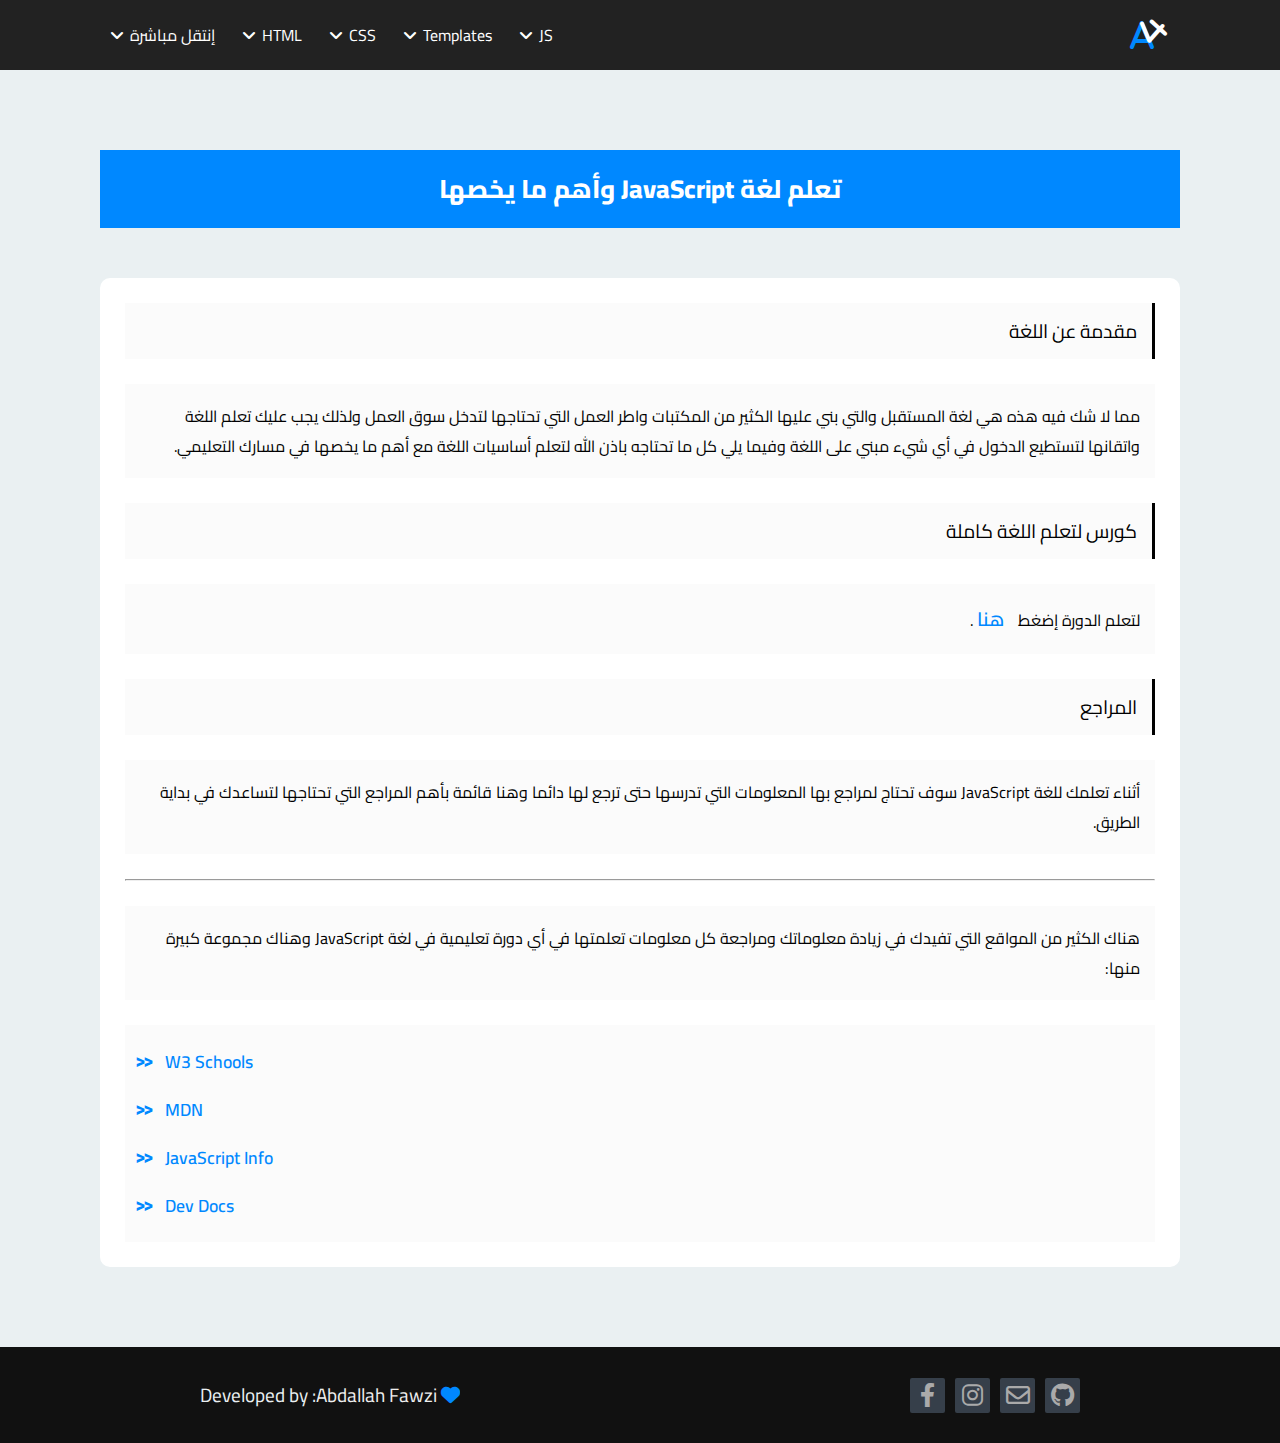
<file: jsPage.html>
<!DOCTYPE html>
<html lang="en">

<head>
    <meta charset="UTF-8">
    <meta http-equiv="X-UA-Compatible" content="IE=edge">
    <meta name="viewport" content="width=device-width, initial-scale=1.0">
    <link rel="shortcut icon" href="img/logo.png">
    <title>JS</title>
    <link rel="preconnect" href="https://fonts.googleapis.com">
    <link rel="preconnect" href="https://fonts.gstatic.com" crossorigin>
    <link href="https://fonts.googleapis.com/css2?family=Cairo:wght@200;400;600;800&family=Space+Mono&display=swap"
        rel="stylesheet">
    <link rel="stylesheet" href="css/all.min.css">
    <link rel="stylesheet" href="css/main.css">
    <link rel="stylesheet" href="css/home.css">
    <link rel="stylesheet" href="css/responsive.css">

</head>

<body>
    <span class="up"><i class="fa-solid fa-angle-up"></i></span>
    <div class="header">
        <div class="logo">
            <i class="fa-solid fa-a a"></i>
            <i class="fa-solid fa-4 four"></i>
        </div>
        <div class="toggle-button">
            <i class="fa-solid fa-bars"></i>
            <span class="tg"></span>
        </div>
        <div class="line"></div>
        <ul class="links">
            <li class="con ch">
                <span class="ch">إنتقل مباشرة<i class="fa-solid fa-angle-down ch"></i></span>
                <ul>
                    <li class="rtl"><a target="_blank" href="htmlPage.html">إنتقل الى صفحة HTML</a></li>
                    <li class="rtl"><a target="_blank" href="cssPage.html">إنتقل الى صفحة CSS</a></li>
                    <li class="rtl"><a target="_blank" href="temPage.html">إنتقل الى صفحة Templates</a></li>
                    <li class="rtl"><a href="index.html">الصفحة الرئيسية</a></li>
                </ul>
            </li>
            <li class="con ch">
                <span class="ch">HTML<i class="fa-solid fa-angle-down ch"></i></span>
                <ul>
                    <li class="rtl"><a href="htmlPage.html#interView">مقدمة عن اللغة</a></li>
                    <li class="rtl"><a target="_blank"
                            href="https://www.youtube.com/playlist?list=PLDoPjvoNmBAw_t_XWUFbBX-c9MafPk9ji">دورة تعلم
                            اللغة</a></li>
                    <li class="rtl"><a href="htmlPage.html#reference">المراجع بعد الإنتهاء من اللغة</a></li>
                </ul>
            </li>
            <li class="con ch">
                <span class="ch">CSS<i class="fa-solid fa-angle-down ch"></i></span>
                <ul>
                    <li class="rtl"><a href="cssPage.html#interView">مقدمة عن اللغة</a></li>
                    <li class="rtl"><a target="_blank"
                            href="https://www.youtube.com/playlist?list=PLDoPjvoNmBAzjsz06gkzlSrlev53MGIKe">دورة تعلم
                            اللغة</a></li>
                    <li class="rtl"><a href="cssPage.html#reference">المراجع بعد الإنتهاء من اللغة</a></li>
                </ul>
            </li>
            <li class="con ch">
                <span class="ch">Templates<i class="fa-solid fa-angle-down ch"></i></span>
                <ul>
                    <li style="text-align: left;"><a href="temPage.html#tem1">Template 1</a></li>
                    <li style="text-align: left;"><a href="temPage.html#tem2">Template 2</a></li>
                    <li style="text-align: left;"><a href="temPage.html#tem3">Template 3</a></li>
                    <li style="text-align: left;"><a href="temPage.html#tem4">Template 4</a></li>
                </ul>
            </li>
            <li class="con ch">
                <span class="ch">JS<i class="fa-solid fa-angle-down ch"></i></span>
                <ul>
                    <li class="rtl"><a href="jsPage.html#interView">مقدمة عن اللغة</a></li>
                    <li class="rtl"><a href="jsPage.html#learnTheCourse">دورة تعلم اللغة</a></li>
                    <li class="rtl"><a href="jsPage.html#reference">المراجع بعد الإنتهاء من اللغة</a></li>
                </ul>
            </li>
        </ul>
    </div>
    <div class="contianer">
        <div class="head-sec">
            <h2 class="rtl">تعلم لغة JavaScript وأهم ما يخصها</h2>
        </div>
        <div class="sec sec-contant ">
            <div class="rtl h" id="interView">مقدمة عن اللغة</div>
            <p class="rtl p">مما لا شك فيه هذه هي لغة المستقبل والتي بني عليها الكثير من المكتبات واطر العمل التي
                تحتاجها لتدخل سوق العمل ولذلك يجب عليك تعلم اللغة واتقانها لتستطيع الدخول في أي شيء مبني على اللغة وفيما
                يلي كل ما تحتاجه باذن الله لتعلم أساسيات اللغة مع أهم ما يخصها في مسارك التعليمي.</p>
            <div class="rtl h" id="learnTheCourse">كورس لتعلم اللغة كاملة</div>
            <p class="rtl p">لتعلم الدورة إضغط <a title="إذهب" target="_blank"
                    href="https://www.youtube.com/playlist?list=PLDoPjvoNmBAx3kiplQR_oeDqLDBUDYwVv">هنا</a> .
            </p>
            <div class="rtl h" id="reference">المراجع</div>
            <p class="rtl p">أثناء تعلمك للغة JavaScript سوف تحتاج لمراجع بها المعلومات التي تدرسها حتى ترجع لها دائما
                وهنا قائمة بأهم المراجع التي تحتاجها لتساعدك في بداية الطريق.</p>
            <hr>
            <p class="rtl p">هناك الكثير من المواقع التي تفيدك في زيادة معلوماتك ومراجعة كل معلومات تعلمتها في أي دورة
                تعليمية في لغة JavaScript وهناك مجموعة كبيرة منها:</p>
            <div class="refCon">
                <span><a target="_blank" href="https://www.w3schools.com/jsref/jsref_reference.asp">W3
                        Schools</a></span>
                <span><a target="_blank"
                        href="https://developer.mozilla.org/en-US/docs/Web/JavaScript/Reference">MDN</a></span>
                <span><a target="_blank" href="https://javascript.info">JavaScript Info</a></span>
                <span><a target="_blank" href="https://devdocs.io/javascript/">Dev Docs</a></span>
            </div>
        </div>
    </div>
    <div class="footer">
        <div class="created">
            <span>Developed by : </span>
            <span>Abdallah Fawzi <i class="fa-solid fa-heart hc"></i></span>
        </div>
        <div class="contact">
            <a target="_blank" href="https://www.facebook.com/profile.php?id=100043098108008"><i
                    style="--bc-color:#337ab7;" class="fa-brands fa-facebook-f"></i></a>
            <a target="_blank" href="https://www.instagram.com/abdallahf44/"><i style="--bc-color:#337ab7;"
                    class="fa-brands fa-instagram hc"></i></a>
            <a target="_blank" href="mailto:abdallahfawziabumostafa@gmail.com"><i style="--bc-color:#333;"
                    class="fa-regular fa-envelope"></i></a>
            <a target="_blank" href="https://github.com/AbdallahF44"><i style="--bc-color:#f90;"
                    class="fa-brands fa-github"></i></a>
        </div>
    </div>
    <script src="js/main.js"></script>
    <script src="js/admin.js"></script>
</body>

</html>
</file>
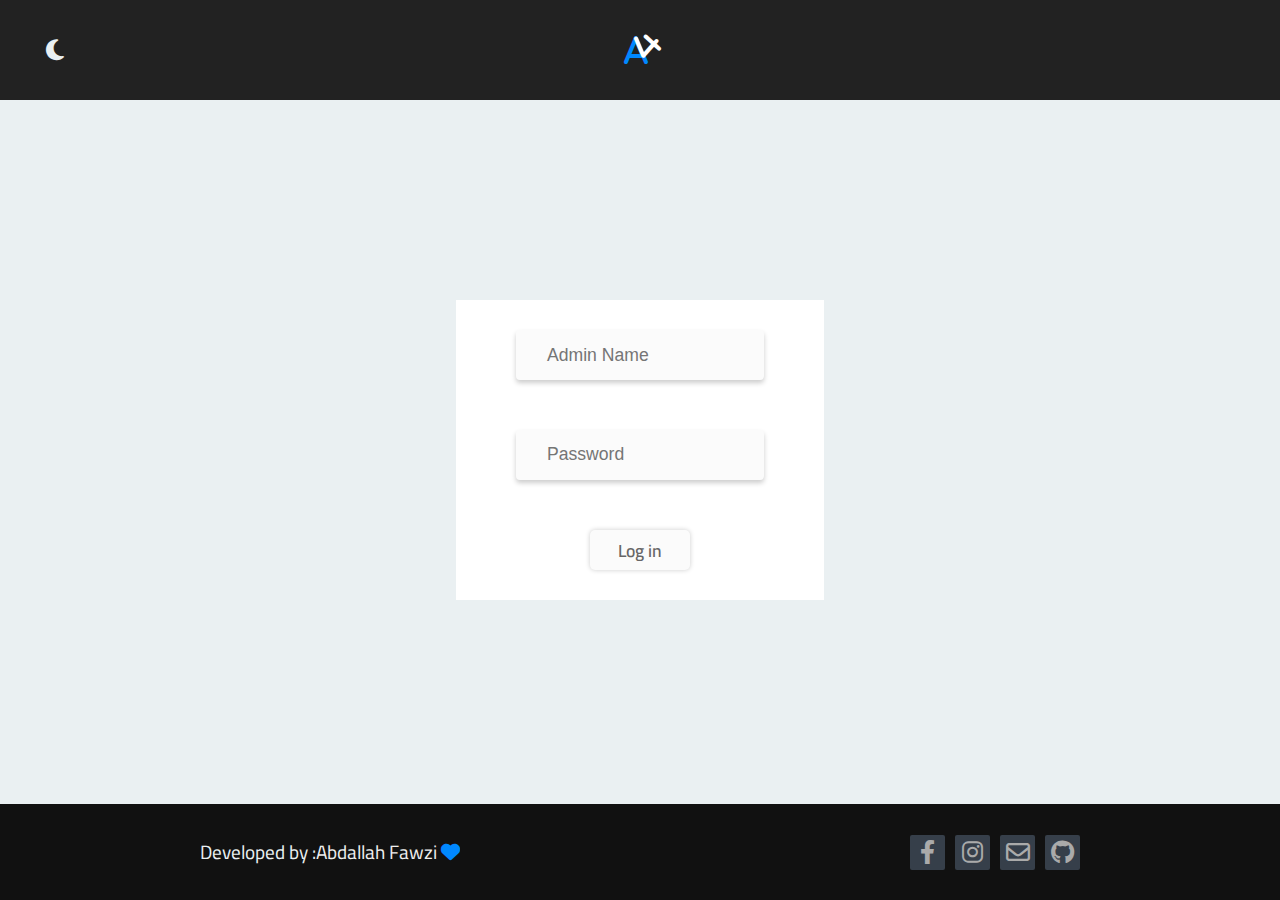
<file: logInPage.html>
<!DOCTYPE html>
<html lang="en">

<head>
    <meta charset="UTF-8">
    <meta http-equiv="X-UA-Compatible" content="IE=edge">
    <meta name="viewport" content="width=device-width, initial-scale=1.0">
    <link rel="shortcut icon" href="img/logo.png">
    <title>Log In</title>
    <link rel="preconnect" href="https://fonts.googleapis.com">
    <link rel="preconnect" href="https://fonts.gstatic.com" crossorigin>
    <link href="https://fonts.googleapis.com/css2?family=Cairo:wght@200;400;600;800&family=Space+Mono&display=swap"
        rel="stylesheet">
    <link rel="stylesheet" href="css/all.min.css">
    <link rel="stylesheet" href="css/main.css">
    <link rel="stylesheet" href="css/home.css">
    <link rel="stylesheet" href="css/responsive.css">
    <link rel="stylesheet" href="css/logIn.css">
    <style>
        .header .darck-mode-toggle {
            right: 95%;
        }

        @media (max-width: 992px) {
            .header .darck-mode-toggle {
                right: 93%;
            }
        }

        @media (max-width: 768px) {
            .header .darck-mode-toggle {
                right: 90%;
            }
        }

        @media (max-width: 567px) {
            .header .darck-mode-toggle {
                right: 87%;
            }
        }
    </style>

</head>

<body style="min-height: 100vh;">
    <span class="up"><i class="fa-solid fa-angle-up"></i></span>
    <div class="log-in-con"
        style="position: relative;min-height: 100vh;display: flex;justify-content: center;align-items: center;">
        <div class="header"
            style="justify-content: center;padding: 15px;position: absolute;top: 0;width: 100%;left: 0;">
            <div class="darck-mode-toggle">
                <i class="fa-solid fa-moon"></i>
            </div>
            <div class="logo">
                <i class="fa-solid fa-a a"></i>
                <i class="fa-solid fa-4 four"></i>
            </div>
        </div>
        <div class="contianer">
            <form>
                <input type="text" placeholder="Admin Name" required class="adminNameInput" />
                <input type="password" placeholder="Password" required class="adminPasswordInput" />
                <span class="btnLogIn button">Log in</span>
            </form>
        </div>
        <div class="footer" style="position: absolute;bottom: 0;width: 100%;left: 0;">
            <div class="created">
                <span>Developed by : </span>
                <span>Abdallah Fawzi <i class="fa-solid fa-heart hc"></i></span>
            </div>
            <div class="contact">
                <a target="_blank" href="https://www.facebook.com/profile.php?id=100043098108008"><i
                        style="--bc-color:#337ab7;" class="fa-brands fa-facebook-f"></i></a>
                <a target="_blank" href="https://www.instagram.com/abdallahf44/"><i style="--bc-color:#337ab7;"
                        class="fa-brands fa-instagram hc"></i></a>
                <a target="_blank" href="mailto:abdallahfawziabumostafa@gmail.com"><i style="--bc-color:#333;"
                        class="fa-regular fa-envelope"></i></a>
                <a target="_blank" href="https://github.com/AbdallahF44"><i style="--bc-color:#f90;"
                        class="fa-brands fa-github"></i></a>
            </div>
        </div>
    </div>
    <!-- <script src="js/main.js"></script> -->
    <script src="js/logIn.js"></script>
    <!-- <script src="js/admin.js"></script> -->
</body>

</html>
</file>
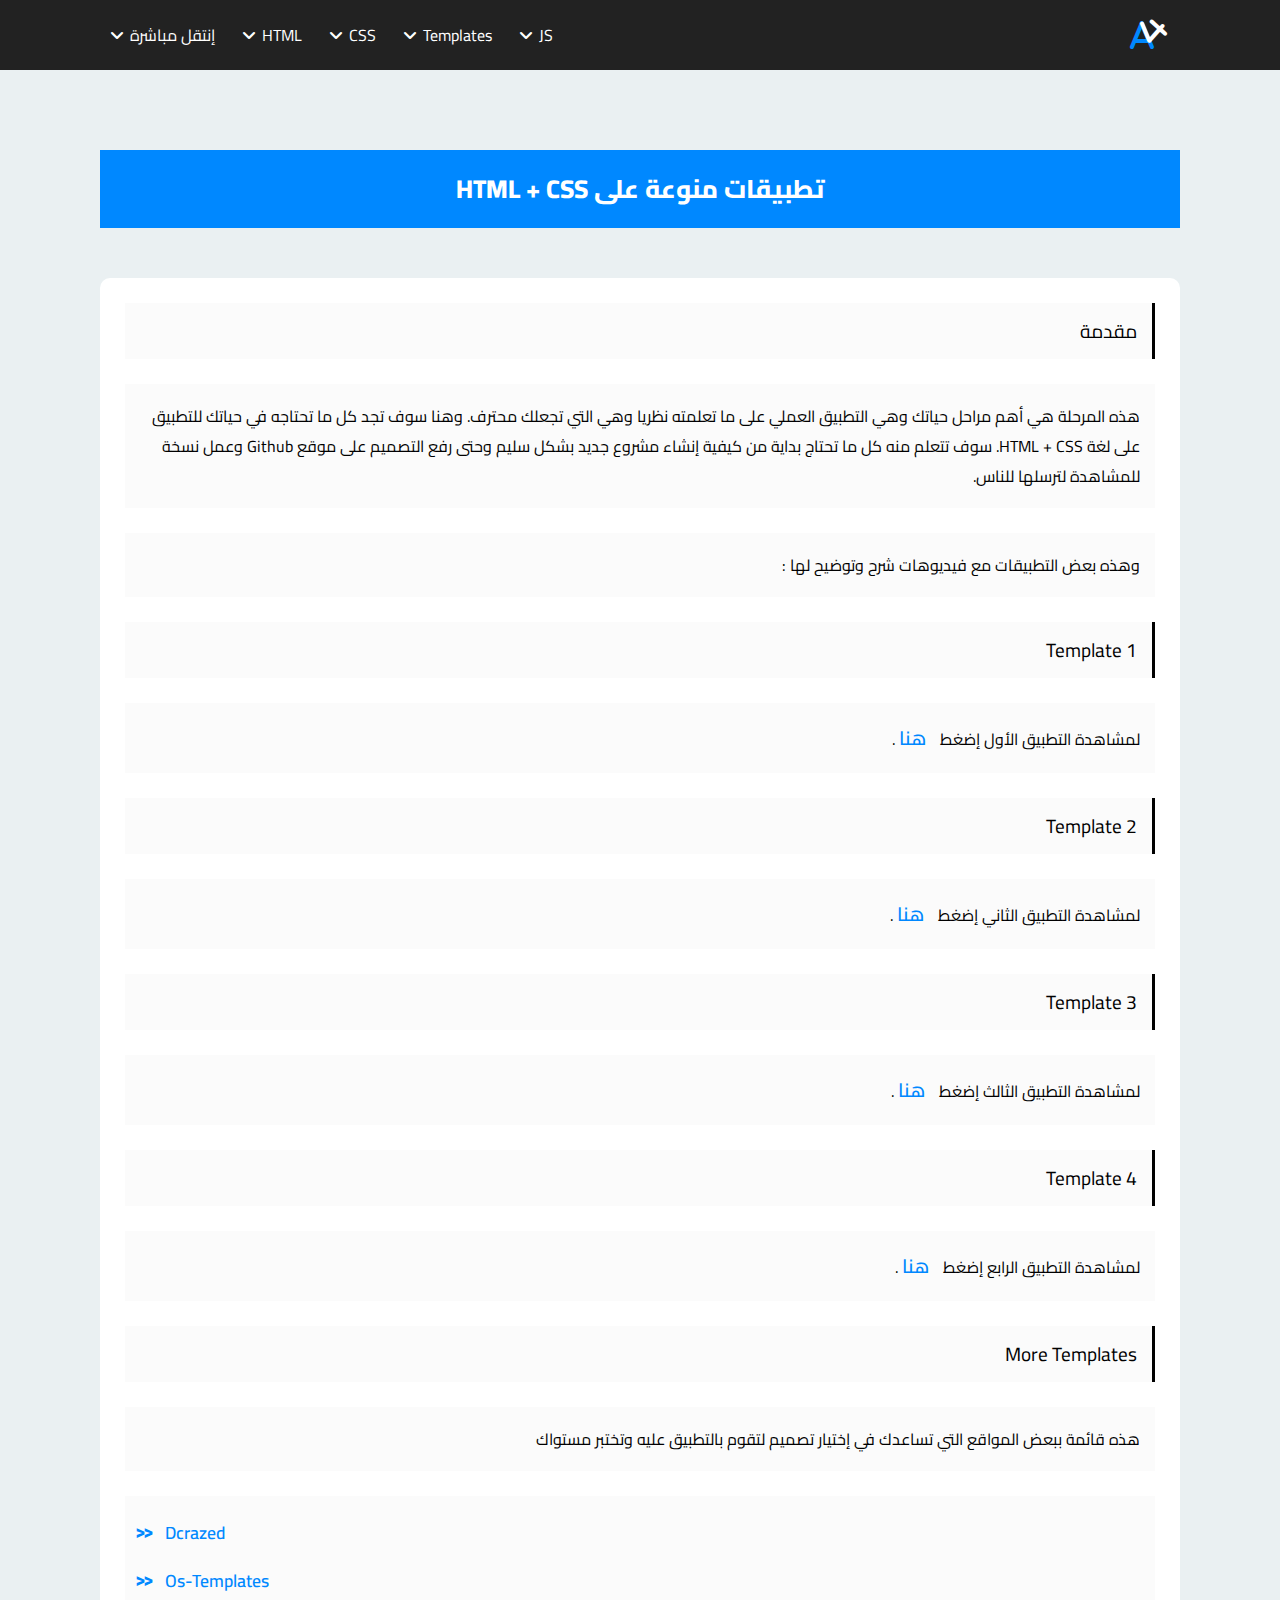
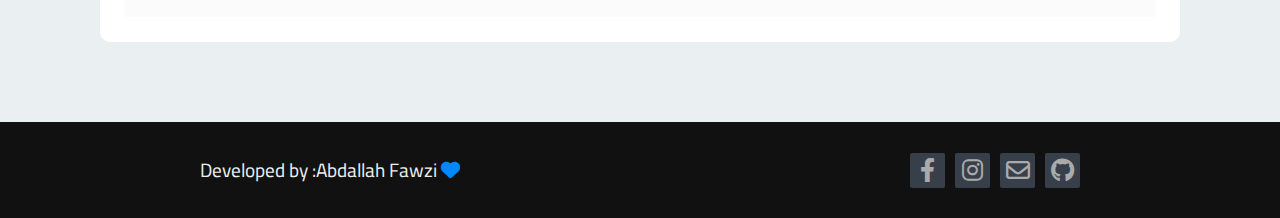
<file: temPage.html>
<!DOCTYPE html>
<html lang="en">

<head>
    <meta charset="UTF-8">
    <meta http-equiv="X-UA-Compatible" content="IE=edge">
    <meta name="viewport" content="width=device-width, initial-scale=1.0">
    <link rel="shortcut icon" href="img/logo.png">
    <title>Templates</title>
    <link rel="preconnect" href="https://fonts.googleapis.com">
    <link rel="preconnect" href="https://fonts.gstatic.com" crossorigin>
    <link href="https://fonts.googleapis.com/css2?family=Cairo:wght@200;400;600;800&family=Space+Mono&display=swap"
        rel="stylesheet">
    <link rel="stylesheet" href="css/all.min.css">
    <link rel="stylesheet" href="css/main.css">
    <link rel="stylesheet" href="css/home.css">
    <link rel="stylesheet" href="css/responsive.css">

</head>

<body>
    <span class="up"><i class="fa-solid fa-angle-up"></i></span>
    <div class="header">
        <div class="logo">
            <i class="fa-solid fa-a a"></i>
            <i class="fa-solid fa-4 four"></i>
        </div>
        <div class="toggle-button">
            <i class="fa-solid fa-bars"></i>
            <span class="tg"></span>
        </div>
        <div class="line"></div>
        <ul class="links">
            <li class="con ch">
                <span class="ch">إنتقل مباشرة<i class="fa-solid fa-angle-down ch"></i></span>
                <ul>
                    <li class="rtl"><a target="_blank" href="htmlPage.html">إنتقل الى صفحة HTML</a></li>
                    <li class="rtl"><a target="_blank" href="cssPage.html">إنتقل الى صفحة CSS</a></li>
                    <li class="rtl"><a href="index.html">الصفحة الرئيسية</a></li>
                    <li class="rtl"><a target="_blank" href="jsPage.html">إنتقل الى صفحة JS</a></li>
                </ul>
            </li>
            <li class="con ch">
                <span class="ch">HTML<i class="fa-solid fa-angle-down ch"></i></span>
                <ul>
                    <li class="rtl"><a href="htmlPage.html#interView">مقدمة عن اللغة</a></li>
                    <li class="rtl"><a target="_blank"
                            href="https://www.youtube.com/playlist?list=PLDoPjvoNmBAw_t_XWUFbBX-c9MafPk9ji">دورة تعلم
                            اللغة</a></li>
                    <li class="rtl"><a href="htmlPage.html#reference">المراجع بعد الإنتهاء من اللغة</a></li>
                </ul>
            </li>
            <li class="con ch">
                <span class="ch">CSS<i class="fa-solid fa-angle-down ch"></i></span>
                <ul>
                    <li class="rtl"><a href="cssPage.html#interView">مقدمة عن اللغة</a></li>
                    <li class="rtl"><a target="_blank"
                            href="https://www.youtube.com/playlist?list=PLDoPjvoNmBAzjsz06gkzlSrlev53MGIKe">دورة تعلم
                            اللغة</a></li>
                    <li class="rtl"><a href="cssPage.html#reference">المراجع بعد الإنتهاء من اللغة</a></li>
                </ul>
            </li>
            <li class="con ch">
                <span class="ch">Templates<i class="fa-solid fa-angle-down ch"></i></span>
                <ul>
                    <li style="text-align: left;"><a href="temPage.html#tem1">Template 1</a></li>
                    <li style="text-align: left;"><a href="temPage.html#tem2">Template 2</a></li>
                    <li style="text-align: left;"><a href="temPage.html#tem3">Template 3</a></li>
                    <li style="text-align: left;"><a href="temPage.html#tem4">Template 4</a></li>
                </ul>
            </li>
            <li class="con ch">
                <span class="ch">JS<i class="fa-solid fa-angle-down ch"></i></span>
                <ul>
                    <li class="rtl"><a href="jsPage.html#interView">مقدمة عن اللغة</a></li>
                    <li class="rtl"><a target="_blank"
                            href="https://www.youtube.com/playlist?list=PLDoPjvoNmBAx3kiplQR_oeDqLDBUDYwVv">دورة تعلم
                            اللغة</a></li>
                    <li class="rtl"><a href="jsPage.html#reference">المراجع بعد الإنتهاء من اللغة</a></li>
                </ul>
            </li>
        </ul>
    </div>
    <div class="contianer">
        <div class="head-sec">
            <h2 class="rtl"> تطبيقات منوعة على HTML + CSS</h2>
        </div>
        <div class="sec sec-contant ">
            <div class="rtl h">مقدمة</div>
            <p class="rtl p">هذه المرحلة هي أهم مراحل حياتك وهي التطبيق العملي على ما تعلمته نظريا
                وهي التي تجعلك محترف.
                وهنا سوف تجد كل ما تحتاجه في حياتك للتطبيق على لغة HTML + CSS.
                سوف تتعلم منه كل ما تحتاج بداية من كيفية إنشاء مشروع جديد بشكل سليم وحتى رفع التصميم على موقع Github
                وعمل نسخة للمشاهدة لترسلها للناس.</p>
            <p class="rtl p">وهذه بعض التطبيقات مع فيديوهات شرح وتوضيح لها :</p>
            <div class="rtl h" id="tem1">Template 1</div>
            <p class="rtl p">لمشاهدة التطبيق الأول إضغط <a title="إذهب" target="_blank"
                    href="https://www.youtube.com/playlist?list=PLDoPjvoNmBAzHSjcR-HnW9tnxyuye8KbF">هنا</a> .
            </p>
            <div class="rtl h" id="tem2">Template 2</div>
            <p class="rtl p">لمشاهدة التطبيق الثاني إضغط <a title="إذهب" target="_blank"
                    href="https://www.youtube.com/playlist?list=PLDoPjvoNmBAy1l-2A21ng3gxEyocruT0t">هنا</a> .
            </p>
            <div class="rtl h" id="tem3">Template 3</div>
            <p class="rtl p">لمشاهدة التطبيق الثالث إضغط <a title="إذهب" target="_blank"
                    href="https://www.youtube.com/playlist?list=PLDoPjvoNmBAxuCSp2_-9LurPqRVwketnc">هنا</a> .
            </p>
            <div class="rtl h" id="tem4">Template 4</div>
            <p class="rtl p">لمشاهدة التطبيق الرابع إضغط <a title="إذهب" target="_blank"
                    href="https://www.youtube.com/playlist?list=PLDoPjvoNmBAyGaRGzPVZCkYx5L7Mo9Tbh">هنا</a> .
            </p>
            <div class="rtl h" id="reference">More Templates</div>
            <p class="rtl p">هذه قائمة ببعض المواقع التي تساعدك في إختيار تصميم لتقوم بالتطبيق عليه وتختبر مستواك</p>
            <div class="refCon">
                <span><a target="_blank"
                        href="https://dcrazed.com/free-photoshop-psd-website-templates/">Dcrazed</a></span>
                <span><a target="_blank" href="https://www.os-templates.com/free-psd-templates">Os-Templates</a></span>
            </div>
        </div>
    </div>
    <div class="footer">
        <div class="created">
            <span>Developed by : </span>
            <span>Abdallah Fawzi <i class="fa-solid fa-heart hc"></i></span>
        </div>
        <div class="contact">
            <a target="_blank" href="https://www.facebook.com/profile.php?id=100043098108008"><i
                    style="--bc-color:#337ab7;" class="fa-brands fa-facebook-f"></i></a>
            <a target="_blank" href="https://www.instagram.com/abdallahf44/"><i style="--bc-color:#337ab7;"
                    class="fa-brands fa-instagram hc"></i></a>
            <a target="_blank" href="mailto:abdallahfawziabumostafa@gmail.com"><i style="--bc-color:#333;"
                    class="fa-regular fa-envelope"></i></a>
            <a target="_blank" href="https://github.com/AbdallahF44"><i style="--bc-color:#f90;"
                    class="fa-brands fa-github"></i></a>
        </div>
    </div>
    <script src="js/main.js"></script>
    <script src="js/admin.js"></script>
</body>

</html>
</file>
<file: css/main.css>
:root {
    --main-color: #08f;
    --black: #000;
    --mini-black: #222;
    --white: #fff;
    --mini-white: #fbfbfb;
    --beuty-white: #eaf0f2;
    --beuty-blue: #363f4a;
}

* {
    padding: 0;
    margin: 0;
    box-sizing: border-box;
    scroll-behavior: smooth;
}


body {
    font-family: "Cairo", sans-serif;
    background-color: #eaf0f2;
    /* --body-bac: #eaf0f2; */
}

body.dark {
    --white: #000;
    --mini-white: #222;
    --black: #fff;
    --mini-black: #fbfbfb;
    --beuty-white: #140f0a;
    color: #fff;
}

::-webkit-scrollbar-track {
    background-color: var(--white);
}

::-webkit-scrollbar-thumb {
    background-color: var(--main-color);
}

::-webkit-scrollbar-thumb:hover {
    background-color: var(--beuty-blue);
}

ul {
    list-style: none;
    margin: 0;
    padding: 0;
}

a,
a:hover,
a:focus,
a:visited {
    text-decoration: none;
    outline: none;
    border: none;
}

input:focus,
textarea:focus {
    outline: none;
}

.up {
    position: fixed;
    bottom: 20px;
    right: -40px;
    background-color: var(--main-color);
    color: white;
    font-weight: bold;
    font-size: 1.4em;
    border-radius: 4px;
    cursor: pointer;
    transition: 0.2s;
    display: flex;
    justify-content: center;
    align-items: center;
    width: 40px;
    height: 40px;
    z-index: 1000;
}

.up.show {
    right: 20px;
}

.up.show i {
    transition: 0.2s;
}

.up.show:hover i {
    transform: translateY(-3px);
}

.rtl {
    direction: rtl;

}

.header {
    display: flex;
    flex-direction: row-reverse;
    justify-content: space-between;
    align-items: center;
    width: 100%;
    background-color: var(--mini-black);
    padding: 0px 100px;
    user-select: none;
    position: relative;
}

.header .toggle-button {
    display: none;
}


.header .line {
    display: none;
}

.header .toggle-button {
    position: absolute;
    top: 17px;
    left: 20px;
    color: var(--beuty-white);
    border: 2px solid #444;
    border-radius: 7px;
    width: 45px;
    height: 35px;
    display: flex;
    justify-content: center;
    align-items: center;
    cursor: pointer;
    display: none;
    overflow: hidden;
}

.header .toggle-button i {
    font-size: 1.3em;
    transition: 0.4s;
}

.header .toggle-button span {
    position: absolute;
    top: 0;
    left: 0;
    width: 100%;
    height: 100%;
}

.open .header .toggle-button i,
.header .toggle-button:hover i {
    font-size: 1.5em;
    /* transform: translateY(-1px); */
}

.header .links {
    display: flex;
}

.open .header {
    flex-direction: column;
    align-items: end;
    padding: 0 50px 20px;
}

.open .header .line {
    display: block;
    border-radius: 10px;
    width: 100%;
    height: 2px;
    margin: 10px 0;
    box-shadow: inset 0 0 1px var(--beuty-white);
}

.open .header .links {
    width: 100%;
    display: flex;
    flex-direction: column;
}

.open .header .links .con {
    width: fit-content;
    margin-left: auto;
    transition: 0.5s;
}

.open .header .links .con.active {
    background-color: transparent;
    width: 100%;
}

.open .header .links .con.active ul {
    position: relative;
    background-color: #444;
    width: 100%;
}

.darck-mode-toggle {
    transition: 0.5s;
    font-size: 1.5em;
    color: var(--beuty-white);
    position: absolute;
    top: 50%;
    transform: translateY(-50%);
    right: 95%;
}

.open .darck-mode-toggle {
    top: 35px;
}

.darck-mode-toggle i {
    cursor: pointer;
    transition: 1s;
}

.darck-mode-toggle:hover i {
    color: #999;
    text-shadow: 0 0 5px #777, 0 0 10px #777;
}

.dark .darck-mode-toggle:hover i{
    color: rgb(255, 252, 102);
    text-shadow: 0 0 5px rgb(255, 242, 10), 0 0 10px rgb(255, 242, 10);
}

.header .logo {
    font-size: 2em;
    transition: 1s;
    padding: 5px 0 5px 15px;
    display: flex;
    justify-content: center;
    align-items: center;
}

.header .logo .a {
    color: #eee;
    transition: 0.3s;
}

.dark .header {
    background-color: #222;
    box-shadow: 0 0 5px #666;
}

.dark * {
    color: #fff;
}

.header .logo .four {
    color: var(--main-color);
    transform: translate(-21%, 4px) rotate(-48deg);
    transition: 0.3s;
    height: 60px;
}

.header:hover .logo .a {
    color: var(--main-color);
}

.header:hover .logo .four {
    color: var(--white);
}

.dark .header:hover .logo .four {
    color: var(--black);
}

.header.logo:hover .a {
    color: var(--main-color);
}

.header .logo:hover .four {
    color: var(--white);
}

.header .logo:hover {
    transform: rotate(360deg);
    transform-origin: center center;
}

.header .links {
    display: flex;
    color: var(--white);
    font-size: 1em;
    /* gap: 10px; */
}

.header .links .con {
    padding: 10px 7px 10px 20px;
    border-radius: 3px;
    text-align: right;
    transition: 0.5s;
    position: relative;
    cursor: pointer;
}

.header .links .con.active {
    background-color: var(--beuty-blue);
}

.header .links .con span {
    padding: 5px 10px;
    position: relative;
}

.header .links .con i {
    position: absolute;
    top: 50%;
    left: -10px;
    transform: translateY(-50%);
    transition: 0.4s;
}

.header .links .con:hover i,
.header .links .con.active i {
    top: 60%;
}

.header .links .con ul {
    display: none;
}

.header .links .con.active ul {
    position: absolute;
    top: 100%;
    left: 0;
    display: block;
    background-color: var(--beuty-blue);
    width: 250px;
    border-bottom-left-radius: 10px;
    border-bottom-right-radius: 10px;
    overflow: hidden;
    transition: 0.5s;
    z-index: 100;
    margin-top: 15px;
}

.header .links .con.active ul li {
    width: 100%;
    height: 100%;
    transition: 0.5s;
}

.header .links .con.active ul li a {
    padding: 10px;
    display: block;
    text-decoration: none;
    color: var(--beuty-white);
    width: 100%;
    height: 100%;
    transition: 0.5s;
}

.dark .header .links .con.active ul li a {
    color: #fff;
}

.header .links .con.active ul li:hover a {
    background-color: var(--beuty-blue);
    padding: 10px 20px;
}

.footer {
    background-color: #111;
    padding: 20px 200px;
    display: flex;
    justify-content: space-between;
}

.footer .created {
    position: relative;
    font-weight: 400;
    display: flex;
    flex-direction: row;
    overflow: hidden;
    padding: 10px 0;
    color: var(--beuty-white);
    /* width: fit-content; */
    font-size: 1.2em;
}

.footer .created span:nth-child(2) {
    color: #eee;
}

.footer .created i {
    color: var(--main-color);
}

.footer .created::before {
    content: '';
    position: absolute;
    width: 100%;
    height: 2px;
    border-radius: 3px;
    background-color: var(--main-color);
    bottom: 0px;
    transition: 0.5s;
    left: -1px;
    transform: translateX(-120%);
}

.footer .created:hover {
    filter: blur(0.5px);
}

.footer .created:hover::before {
    transform: translateX(0%);
}

.footer .contact {
    display: flex;
    align-items: center;
    gap: 10px;
}

.footer .contact a {
    color: transparent;
}

.footer .contact i {
    display: flex;
    align-items: center;
    justify-content: center;
    border-radius: 2px;
    width: 35px;
    height: 35px;
    cursor: pointer;
    font-weight: 400;
    font-size: 1.5em;
    transition: 0.2s;
    color: #aaa !important;
    background-color: var(--beuty-blue);
}

.footer .contact i:hover {
    color: var(--white);
    background-color: var(--bc-color);
    transform: translateY(-3px) scale(1.1);
    /* box-shadow: 2px 2px 3px var(--main-color); */
    box-shadow: 2px 2px 3px #999;
}
</file>
<file: css/home.css>
.head-sec {
    background-color: var(--main-color);
    margin: 50px 0;
    padding: 15px;
    user-select: none;
    cursor: text;
    text-align: center;
    color: var(--white);

}

.head-sec h2 {
    font-size: 1.6em;
    font-weight: 800;
}


.contianer {
    /* min-height: 100vh; */
    /* background-color: #fff; */
    margin: 80px 100px;
}

.sec {
    background-color: var(--white);
    padding: 25px;
    border-radius: 10px;
    position: relative;
}


.sec .top {
    color: var(--main-color);
    font-size: 1.5em;
    font-weight: 800;
    margin-bottom: 10px;
}

.sec button {
    border: none;
    outline: none;
    background-color: var(--number-bc-color);
    border-radius: 5px;
    padding: 5px 10px 3px;
    color: var(--white);
    font-size: 1.1em;
    cursor: pointer;
    font-weight: 600;
    display: flex;
    justify-content: center;
    align-items: center;
    box-shadow: 0px 3px 5px rgba(0, 0, 0, 0.2);
    transition: 0.3s;
}

.sec button:hover {
    box-shadow: 0 0 3px var(--mini-black), 3px 3px 8px var(--mini-black);
    transform: translate(-3px, -3px);
}
.dark .sec button:hover {
    box-shadow: 0 0 3px #666, 3px 3px 8px #666;
    transform: translate(-3px, -3px);
}

.h {
    background-color: var(--mini-white);
    border-right: 3px var(--black) solid;
    padding: 10px 15px;
    font-size: 1.2em;
}

.p {
    background-color: var(--mini-white);
    padding: 17px 15px;
}

.p span,
.p a {
    color: var(--main-color);
    font-weight: 600;
    font-size: 1.2em;
}

.p a {
    margin-right: 10px;
}

.p .a:visited {
    color: var(--main-color);
}


.sec-one {
    text-align: center;
}

.sec-one h1 {
    width: fit-content;
    margin: 0 auto 15px;
    padding: 0 0 5px;
    border-bottom: 2.5px solid var(--black);
}

.sec-one p {
    font-weight: 600;
}


.sec-contant {
    display: flex;
    flex-direction: column;
    gap: 25px;
}

.many-sections .sec p {
    border-bottom: 2px solid var(--beuty-white);
    margin-bottom: 20px;
    padding-bottom: 20px;
}

.many-sections .sec .number {
    position: absolute;
    top: 20px;
    left: 20px;
    width: 35px;
    height: 35px;
    display: flex;
    justify-content: center;
    align-items: center;
    font-weight: 600;
    font-size: 1.5em;
    background-color: var(--number-bc-color);
    /* border: 2px solid var(--mini-black); */
    box-shadow: 0px 3px 5px rgba(0, 0, 0, 0.2);
    border-radius: 50%;
    color: var(--white);
}

.btns {
    display: flex;
    gap: 10px;
}

.refCon {
    display: flex;
    flex-direction: column;
    background-color: var(--mini-white);
    padding: 20px;
    gap: 15px;
}

.refCon span {
    position: relative;
    padding-left: 20px;
}

.refCon span::before {
    content: '>>';
    position: absolute;
    top: 50%;
    transform: translateY(-55%);
    left: -10px;
    color: var(--main-color);
    font-weight: 800;
    letter-spacing: -3px;
    font-size: 1.2em;
    /* background-color: var(--beuty-white); */
}

.refCon span a {
    color: var(--main-color);
    font-weight: 600;
    font-size: 1.1em;
}
</file>
<file: css/responsive.css>
@media (max-width: 992px) {
    ::-webkit-scrollbar {
        width: 15px;
    }

    .header {
        padding: 0px 50px;
    }

    .darck-mode-toggle {
        right: 15%;
    }

    .contianer {
        margin: 60px 50px;
    }

    .footer {
        padding: 20px 100px;
    }
}

@media (max-width: 768px) {
    ::-webkit-scrollbar {
        width: 10px;
    }

    .header {
        padding: 0px 30px;
        justify-content: space-between;
    }

    .header .darck-mode-toggle {
        right: 85%;
    }

    .open .header {
        padding: 0px 30px 30px;
    }

    .header .toggle-button {
        display: flex;
    }

    .header .links {
        display: none;
    }

    .open .header .links {
        display: flex;
    }

    .up {
        width: 30px;
        height: 30px;
        font-size: 1.2em;
    }

    .sec {
        padding: 20px;
    }

    .secNum {
        padding: 60px 20px;
    }

    .many-sections .sec .number {
        left: 50%;
        transform: translateX(-50%);
    }

    .head-sec h2 {
        font-size: 1.5em;
        font-weight: 800;
    }

    .sec .top {
        font-size: 1.4em;
    }

    .contianer {
        margin: 30px;
    }

    .footer {
        padding: 10px 0 30px;
        flex-direction: column;
        align-items: center;
        gap: 15px;
    }
}

@media (max-width: 567px) {
    ::-webkit-scrollbar {
        width: 5px;
    }

    .header {
        padding: 0px 15px;
    }

    .header .darck-mode-toggle {
        right: 75%;
    }

    .open .header {
        padding: 0px 15px 15px;
    }

    .up {
        width: 25px;
        height: 25px;
        font-size: 1em;
    }

    .up.show {
        right: 25px;
    }

    .contianer {
        margin: 15px;
    }

    .sec {
        padding: 15px;
    }

    .secNum {
        padding: 60px 15px;
    }

    .head-sec h2 {
        font-size: 1.4em;
        font-weight: 600;
    }

    .sec .top {
        font-size: 1.3em;
    }

    .btns {
        display: flex;
        gap: 10px;
        flex-direction: column;
    }

    .footer {
        font-size: 0.9em;
    }
}


@media (min-width: 769px) {
    .open .header {
        display: flex;
        flex-direction: row-reverse;
        padding: 0px 50px;
        align-items: center;
    }

    .open .header .line {
        display: none;
    }

    .open .header .links {
        flex-direction: row;
    }

    .open .header .links .con {
        margin: 0;
    }

    .open .header .links .con.active {
        background-color: #363f4a;
        width: fit-content;
    }

    .open .header .links .con.active ul {
        position: absolute;
        top: 101%;
        width: 250px;
    }
}

@media (min-width: 993px) {
    ::-webkit-scrollbar {
        width: 15px;
    }

    .open .header {
        padding: 0px 100px;
    }
}
</file>
<file: css/admin.css>
.boxes {
    display: grid;
    grid-template-columns: repeat(1, minmax(320px, 600px));
    justify-content: center;
    margin-top: 50px;
    gap: 30px;
}

/* @media (max-width:1200px) {
    .boxes {
        grid-template-columns: repeat(auto-fill, minmax(320px, 1fr));
    }
} */

.boxes .box {
    border-radius: 10px;
    background-color: var(--mini-white);
    padding: 20px;
    overflow: hidden;
    display: flex;
    flex-direction: column;
    gap: 10px;
}

.box .toggle-con {
    cursor: pointer;
    margin-top: 10px;
    width: 70%;
    margin: auto;
}

.box .toggle-con:hover .change-dark {
    box-shadow: 2px 2px 3px #999;
    transform: translateY(-3px) scale(1.05);
}

.box .toggle-con .change-dark {
    width: 100%;
    height: 35px;
    border-radius: 20px;
    background-image: linear-gradient(to right, var(--beuty-white) 80%, var(--black));
    color: var(--main-color);
    font-weight: 800;
    user-select: none;
    display: flex;
    justify-content: center;
    align-items: center;
    transition: 0.3s;
}

.box .toggle-con .change-dark.can {
    background-image: linear-gradient(to right, var(--black) 10%, var(--beuty-white));
}

.box .colors {
    display: grid;
    grid-template-columns: repeat(6, minmax(90px, 120px));
    justify-content: center;
    margin-top: 50px;
    margin-bottom: 50px;
    gap: 10px;
    row-gap: 20px;
}

@media (max-width:1200px) {
    .box .colors {
        grid-template-columns: repeat(auto-fill, minmax(90px, 1fr));
    }
}

.box .colors .col {
    width: 70px;
    height: 70px;
    margin: auto;
    cursor: pointer;
    background-color: var(--bc-main-coloer);
    border-radius: 10px;
    color: var(--bc-main-coloer);
    display: flex;
    justify-content: center;
    align-items: center;
    user-select: none;
}

.box .colors .col.active {
    outline: 3px solid var(--beuty-blue);
    color: var(--beuty-blue);
    font-weight: 800;
}

.box .change {
    width: 50%;
    height: 35px;
    margin: auto;
    border-radius: 20px;
    background-image: linear-gradient(to right, var(--beuty-white) 50%, var(--main-color));
    color: var(--main-color);
    font-weight: 800;
    user-select: none;
    display: flex;
    justify-content: center;
    align-items: center;
    transition: 0.3s;
    cursor: pointer;
}

.box .change:hover {
    box-shadow: 2px 2px 3px #999;
    transform: translateY(-3px) scale(1.05);
}

.box .colors-body {
    display: grid;
    grid-template-columns: repeat(6, minmax(90px, 120px));
    justify-content: center;
    margin-top: 50px;
    margin-bottom: 50px;
    gap: 10px;
}

@media (max-width:1200px) {
    .box .colors-body {
        grid-template-columns: repeat(auto-fill, minmax(90px, 1fr));
    }
}

.box .colors-body .col-body {
    width: 70px;
    height: 70px;
    margin: auto;
    cursor: pointer;
    background-color: var(--bc-main-coloer);
    border-radius: 10px;
    color: var(--bc-main-coloer);
    display: flex;
    justify-content: center;
    align-items: center;
    user-select: none;
}

.box .colors-body .col-body.active {
    outline: 3px solid var(--beuty-blue);
    color: var(--beuty-blue);
    font-weight: 800;
}

.box .change-body {
    width: 50%;
    height: 35px;
    margin: auto;
    border-radius: 20px;
    background-image: linear-gradient(to right, var(--beuty-white) 50%, var(--main-color));
    color: var(--main-color);
    font-weight: 800;
    user-select: none;
    display: flex;
    justify-content: center;
    align-items: center;
    transition: 0.3s;
    cursor: pointer;
}

.box .change-body:hover {
    box-shadow: 2px 2px 3px #999;
    transform: translateY(-3px) scale(1.05);
}
</file>
<file: css/logIn.css>
.log-in-con .contianer {
    display: flex;
    justify-content: center;
    align-items: center;
    padding: 30px 60px;
    margin: 0;
    background-color: var(--white);
}

@media (max-width: 992px) {}

@media (max-width: 768px) {
    .log-in-con .contianer {
        padding: 30px 40px;
        margin: 0 0 40px;
    }
}

@media (max-width: 567px) {
    .log-in-con .contianer {
        padding: 30px;
        margin: 0 0 40px;
    }
}

form {
    display: flex;
    flex-direction: column;
    gap: 50px;
    border-radius: 10px;
}

form input {
    width: 100%;
    background-color: var(--mini-white);
    border-radius: 4px;
    border: none;
    padding: 0.9rem 0.7rem;
    box-shadow: 0px 3px 5px rgba(0, 0, 0, 0.2);
    font-size: 1.1em;
    color: var(--mini-black);
    text-indent: 20px;
}

form .btnLogIn {
    width: 100px;
    height: 40px;
    margin: auto;
    border: none;
    outline: none;
    background-color: var(--mini-white);
    border-radius: 5px;
    padding: 5px 10px 3px;
    color: #666;
    font-size: 1.1em;
    cursor: pointer;
    font-weight: 600;
    display: flex;
    justify-content: center;
    align-items: center;
    box-shadow: 0px 0px 5px rgba(0, 0, 0, 0.2);
    transition: 0.3s;
    user-select: none;
}
.dark form input,
.dark form .btnLogIn{
    box-shadow: 0px 0px 5px rgba(255, 255, 255, 0.2);
}
form .btnLogIn.opening {
    color: rgb(62, 160, 62) !important;
}

form .btnLogIn.closing {
    color: rgb(228, 53, 53) !important;
}
</file>
